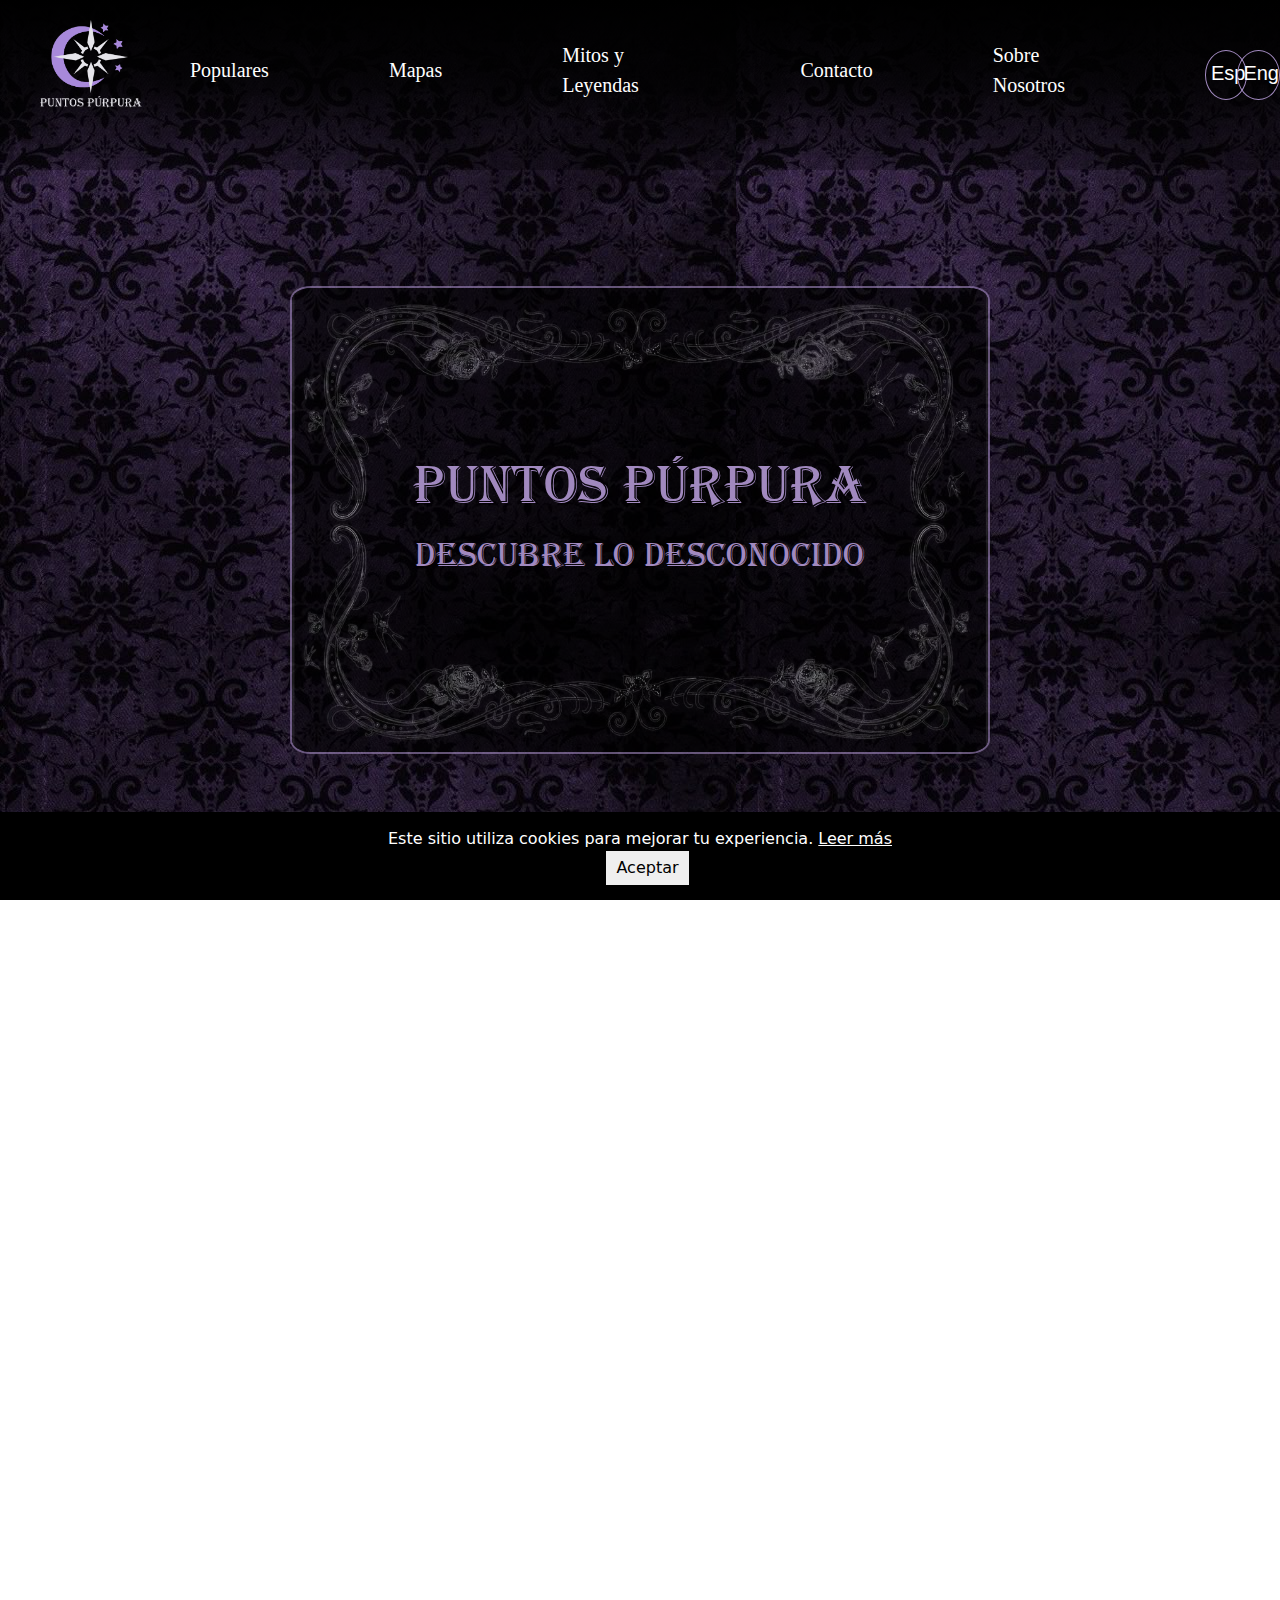
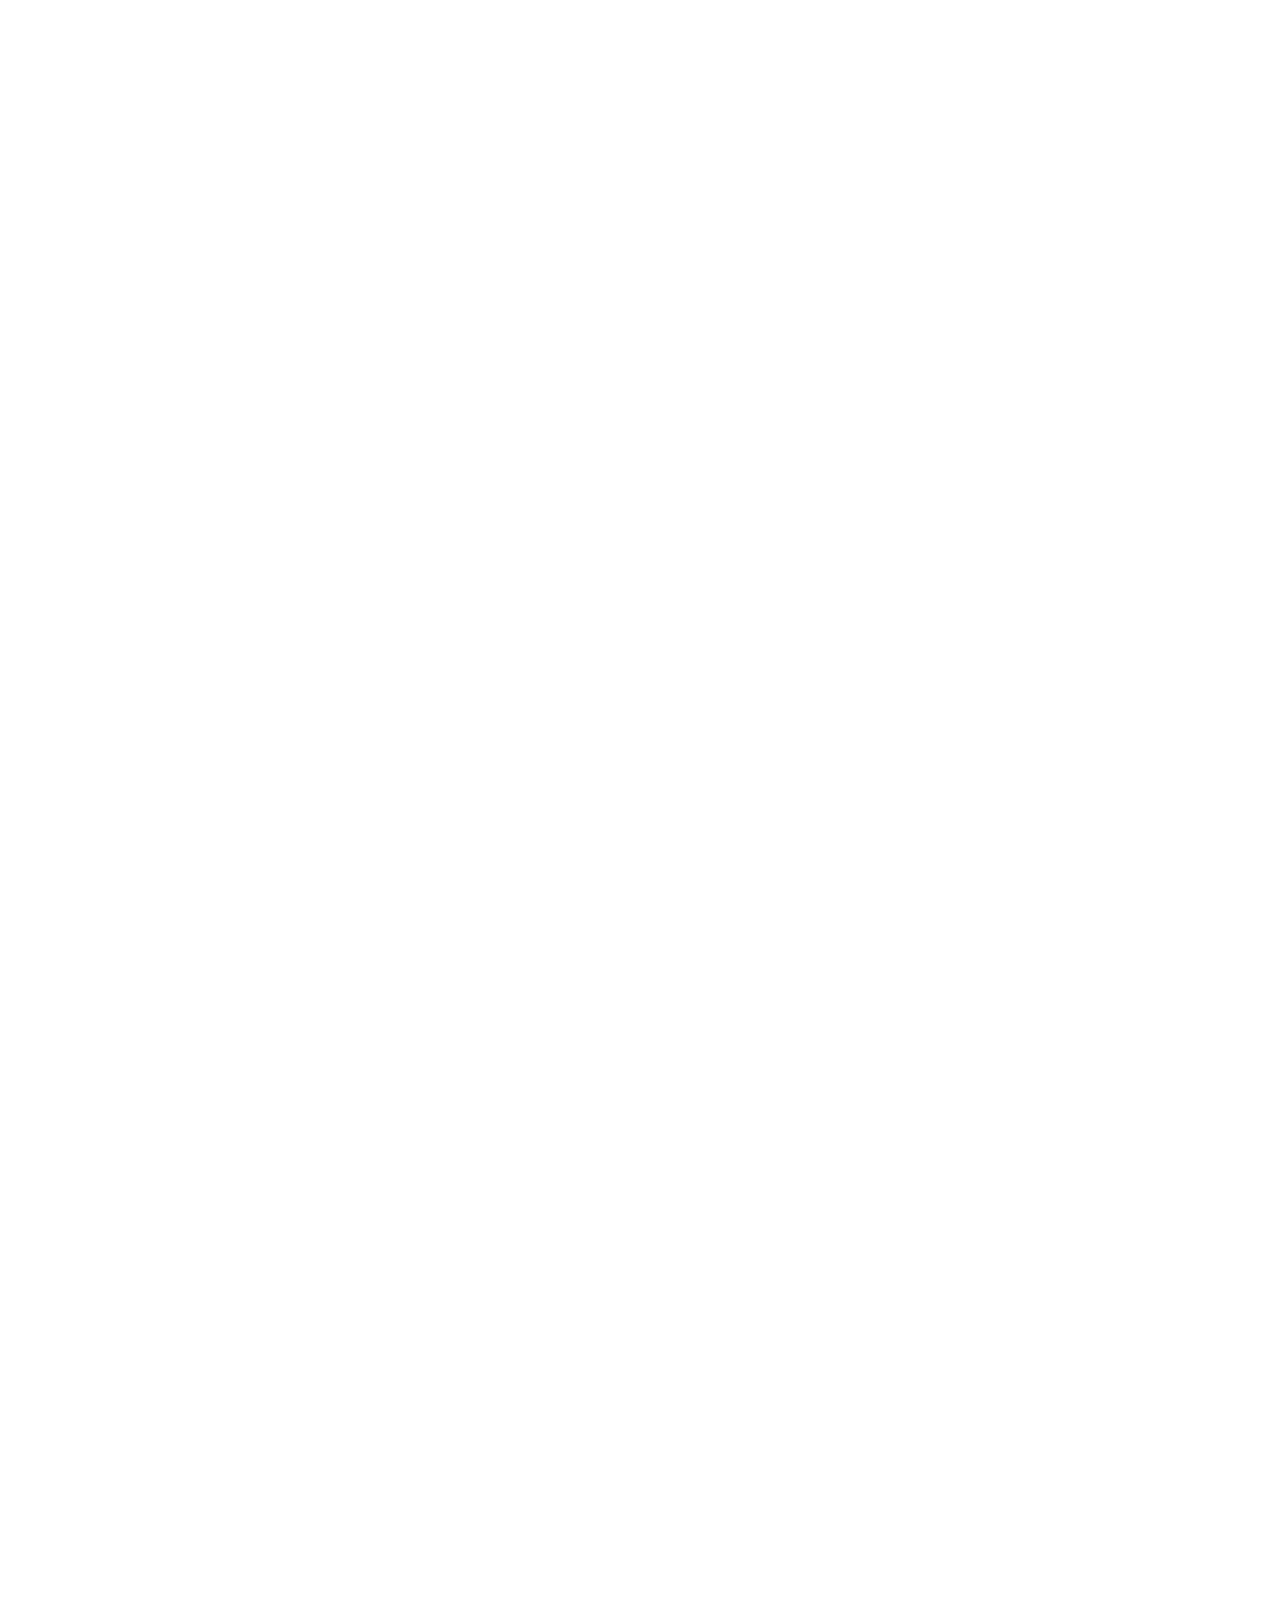
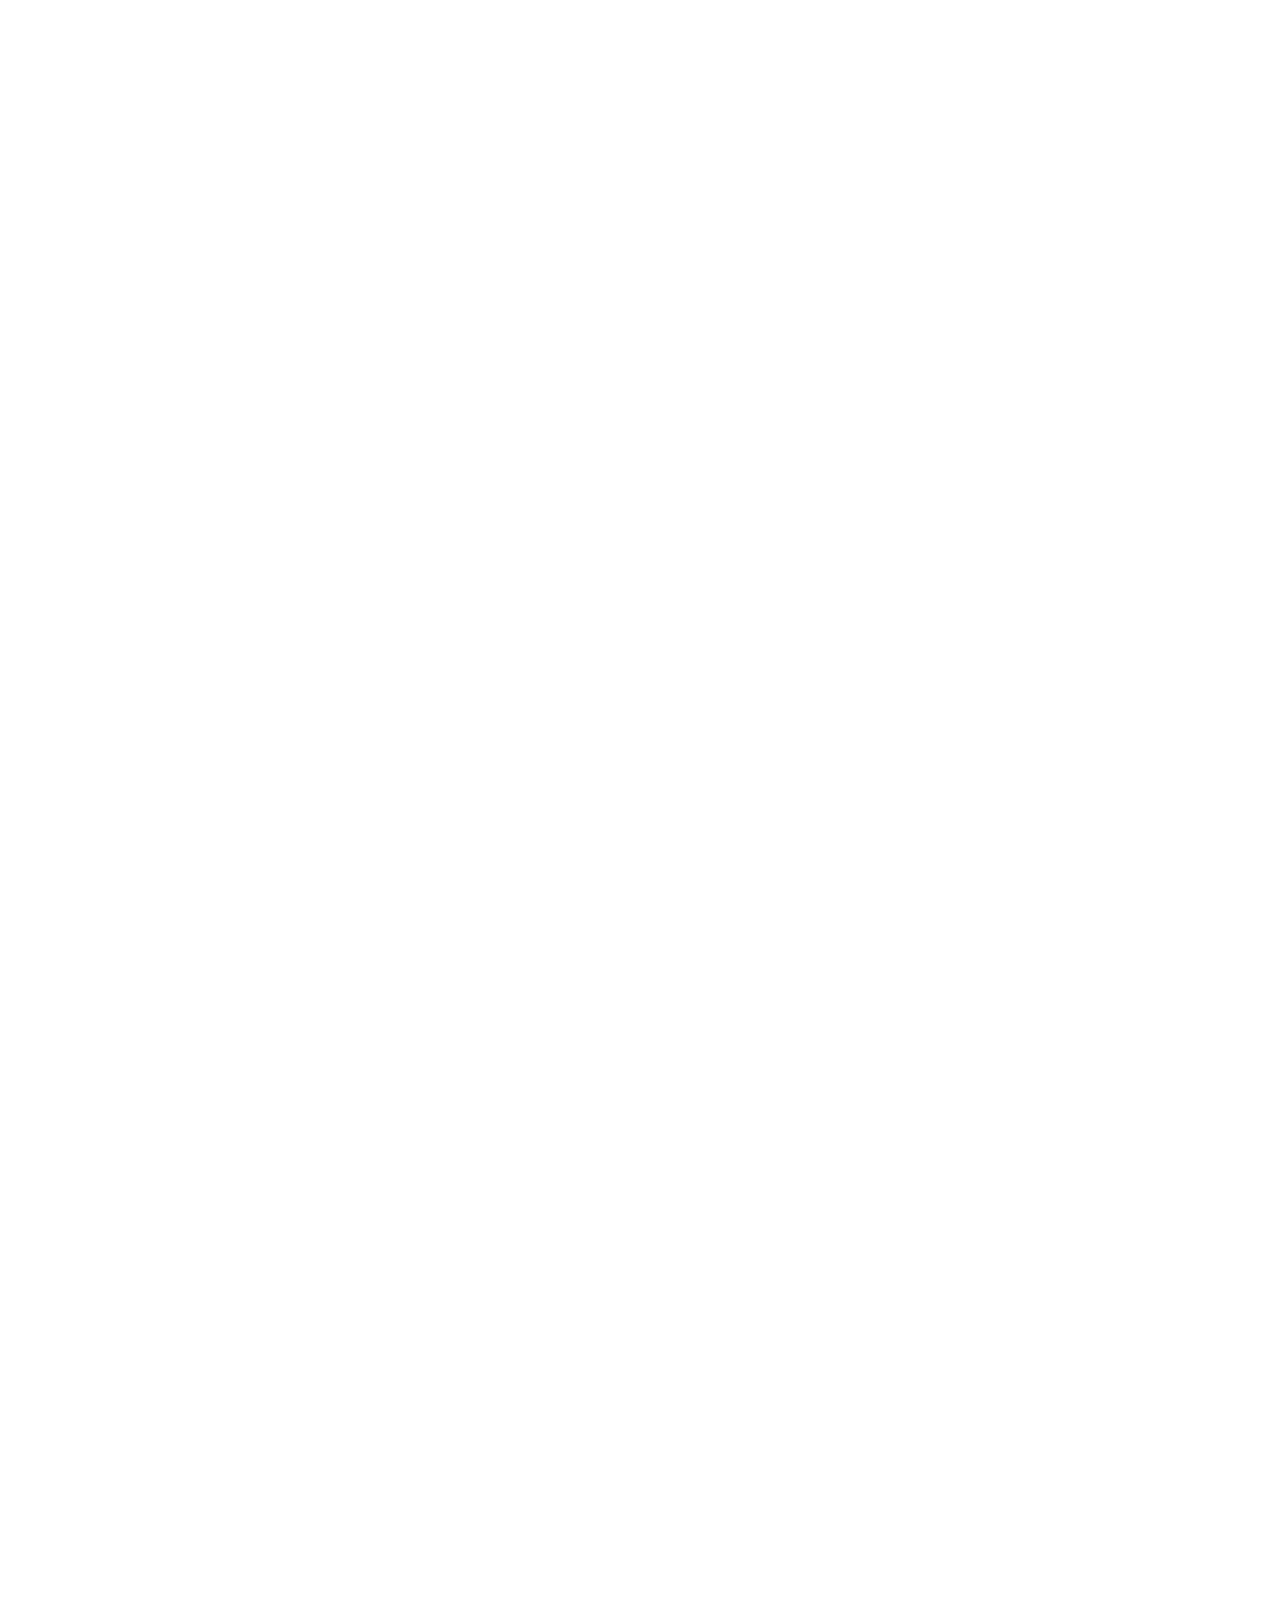
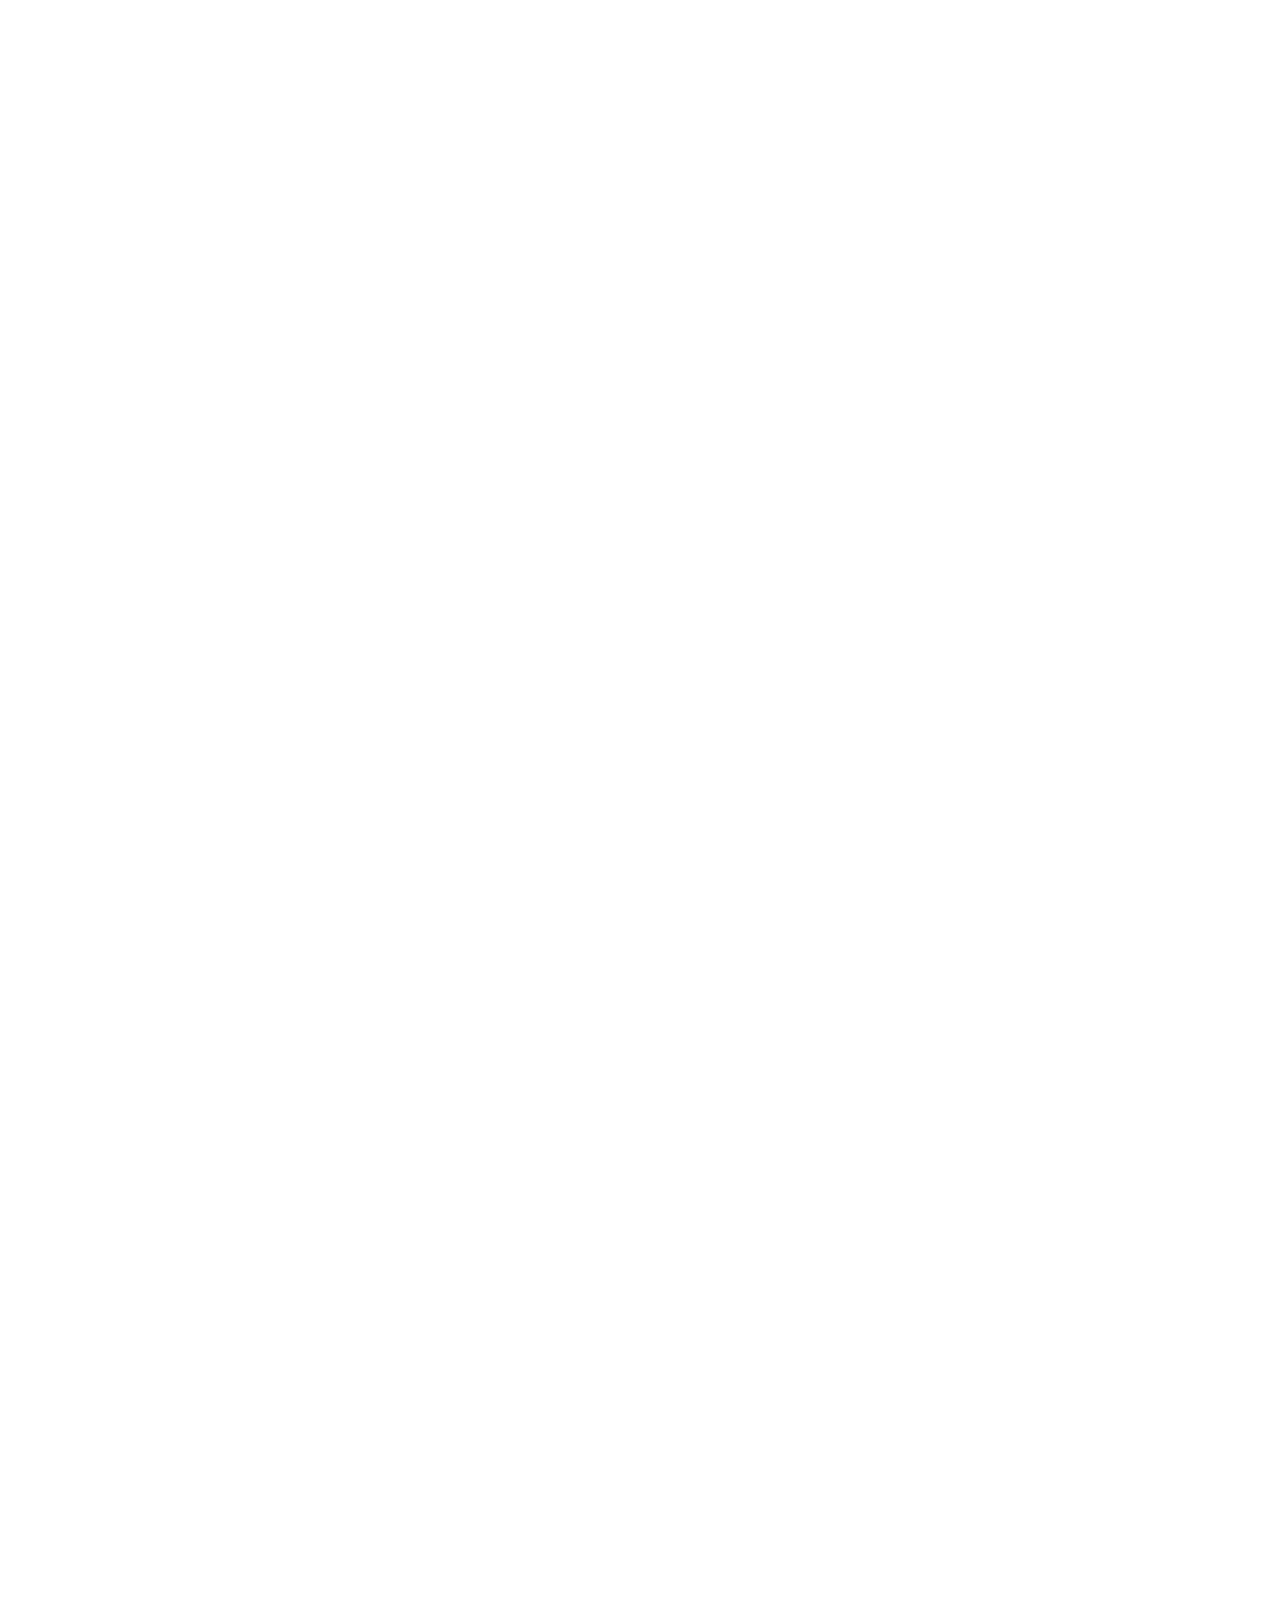
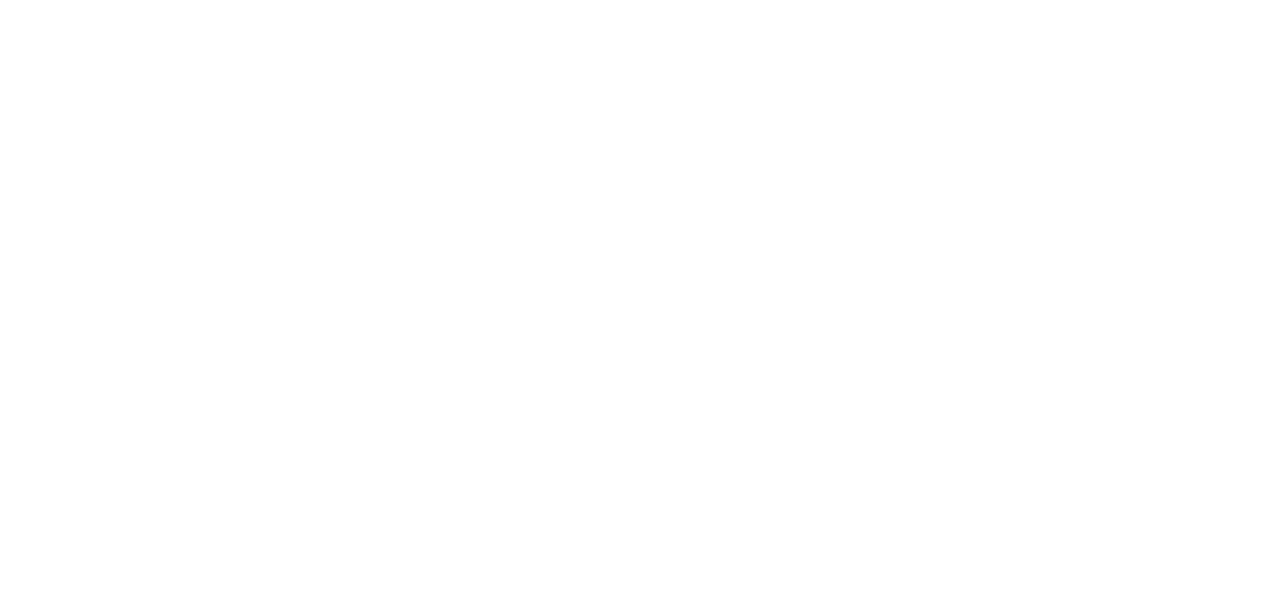
<file: index.html>
<!DOCTYPE html>
<html lang="en">
<head>
    <meta charset="UTF-8">
    <meta name="viewport" content="width=device-width, initial-scale=1.0">
    <title>Puntos Púrpura</title>
    <link rel="stylesheet" href="https://cdnjs.cloudflare.com/ajax/libs/font-awesome/6.5.2/css/all.min.css">

    <link href="https://cdn.jsdelivr.net/npm/bootstrap@5.3.3/dist/css/bootstrap.min.css" rel="stylesheet" integrity="sha384-QWTKZyjpPEjISv5WaRU9OFeRpok6YctnYmDr5pNlyT2bRjXh0JMhjY6hW+ALEwIH" crossorigin="anonymous">
    <link rel="stylesheet" href="esti.css">
    <meta name="viewport" content="width=device-width, initial-scale=1.0">
</head>
<body>
    <div class="contenedor">
    <header>
      
<a href="index.html"><div class="logo">
            <img src="logoofordenador.png" class="logo-lg" alt="Logo grande">
            <img src="logooford.png" class="logo-md" alt="Logo mediano">
            <img src="logoofmov.png" class="logo-sm" alt="Logo pequeño">
        </div></a>
        
    <input type="checkbox" id="btn">
        <label for="btn">
        <div class="iconel">
            <i class="fa-solid fa-bars"></i>
            
        </div>
        </label>
     
<nav class="menu">
        <div class="elemento"><a href="index2.html">Populares</a></div>
        <div class="elemento"><a href="index3.html">Mapas</a></div>
        <div class="elemento"><a href="index4.html">Mitos y Leyendas</a></div>
        <div class="elemento"><a href="index5.html">Contacto</a></div>
        <div class="elemento"><a href="index6.html">Sobre Nosotros</a></div>
<div class="engesp"><a href="index.html">
    Esp
</a></div>
<div class="engesp"><a href="indexeng.html">
    Eng
</a></div>
        
</nav>

</header>

<div class="row2">
    <div class="col-12 col-md-12 col-lg-12"><div class="c1">
        <img src="borde.jpg" class="rotar">
        <div class="textoencima">Puntos Púrpura</div>
        <div class="textoencima2">Descubre lo desconocido</div>
    </div>
</div>
<div class="row">
    <div class="col-12 col-md-12 col-lg-12"><div class="c2">
        <div class="slider">
            <div class="slides">
                <img src="slide1.jpg">
                <img src="slide3.jpg">
                <img src="slide2.jpg">
            </div>
        </div>
    </div>
</div>
<div class="row">
    <div class="col-12 col-md-12 col-lg-12">
        <div class="c3">
            <h1>Destacados</h1>
    </div>
</div>
</div>
<div class="row justify-content-around">
    <div class="dest col-12  col-md-12  col-lg-4">

            <div class="textodestacados">
        Castillo de Houska, Republica Checa
    </div></div>
    <div class="dest2 col-12  col-md-12  col-lg-4">
        <div class="textodestacados">
        Castillo de Frankenstein, Alemania
    </div></div>   
    <div class="dest3 col-12  col-md-12  col-lg-4">
        <div class="textodestacados">
        Catacumbas de Paris, Francia
    </div></div>

</div>
<div class="row">
    <div class="col-12">
        <div class="c3">
           <a href="index2.html"> <h2>ver más</h2></a>
        </div>
    </div></div>
    <div class="row">
        <div class="col">
            <div class="c3">
                <h1>Países</h1>
        </div>
    </div>
    </div>
<div class="row justify-content-around">
    <div class="dibus col-12 col-md-12 col-lg-4"><a href="index3.html">
        <div class="textodestacados2">
        Italia</div></a></div>
        <div class="dibus2 col-12 col-md-12 col-lg-4"><a href="index3.html">
            <div class="textodestacados2">
            Reino Unido</div></a></div> 
            <div class="dibus3 col-12 col-md-12 col-lg-4"><a href="index3.html">
                <div class="textodestacados2">
                Francia</div></a></div>
</div>

<div class="row">
    <div class="col-12">
        <div class="video">
            <iframe width="100%" height="500px"
             src="https://www.youtube.com/embed/faGrLICxcYI?si=HZa0gp-zPwullLHG"
              title="YouTube video player" frameborder="0" allow="accelerometer; 
              autoplay; clipboard-write; encrypted-media; gyroscope; picture-in-picture;
               web-share" referrerpolicy="strict-origin-when-cross-origin" allowfullscreen></iframe>
        </div>
    </div>
 </div>


 <div class="row justify-content-around">
    <div class="col-12">
        <div class="c3"><h1>Mitos y leyendas</h1>
    </div></div>
    <div class="dibusbn col-12 col-md-12 col-lg-4"></div>
    <div class="dibusbn2 col-12 col-md-12 col-lg-4"></div>   
    <div class="dibusbn3 col-12 col-md-12 col-lg-4"></div>
</div>
<div class="row">
    <div class="col-12">
        <div class="c3">
           <a href="index4.html"> <h2>ver más</h2></a>
        </div>
    </div>
    <div id="cookie-banner" style="position: fixed; bottom: 0; left: 0; right: 0; background: #000000; color: white; padding: 15px; text-align: center; z-index: 9999;">
        <p style="margin: 0;">Este sitio utiliza cookies para mejorar tu experiencia. <a href="index7.html" style="color: #ffffff; text-decoration: underline;">Leer más</a></p>
        <button onclick="aceptarCookies()" style="margin-left: 15px; padding: 5px 10px; cursor: pointer;">Aceptar</button>
      </div></div>

<div class="footer row justify-content-around">
<div class="textofooter col-3 col-md-3 col-lg-4">©2025  Puntos Púrpura</div>
<div class="imagenfooter col-6 col-md-6 col-lg-4"></div>
<div class="textofooter col-3 col-md-3 col-lg-4"><a href="index7.html"> Términos y condiciones<br>
    Política de privacidad <br>
    Política de cookies</a></div>
</div>

    </div>
<script src="java.js"></script>
	<script src="https://cdn.jsdelivr.net/npm/bootstrap@5.3.3/dist/js/bootstrap.bundle.min.js" integrity="sha384-YvpcrYf0tY3lHB60NNkmXc5s9fDVZLESaAA55NDzOxhy9GkcIdslK1eN7N6jIeHz" crossorigin="anonymous"></script>
	
</body>
</html>
</file>
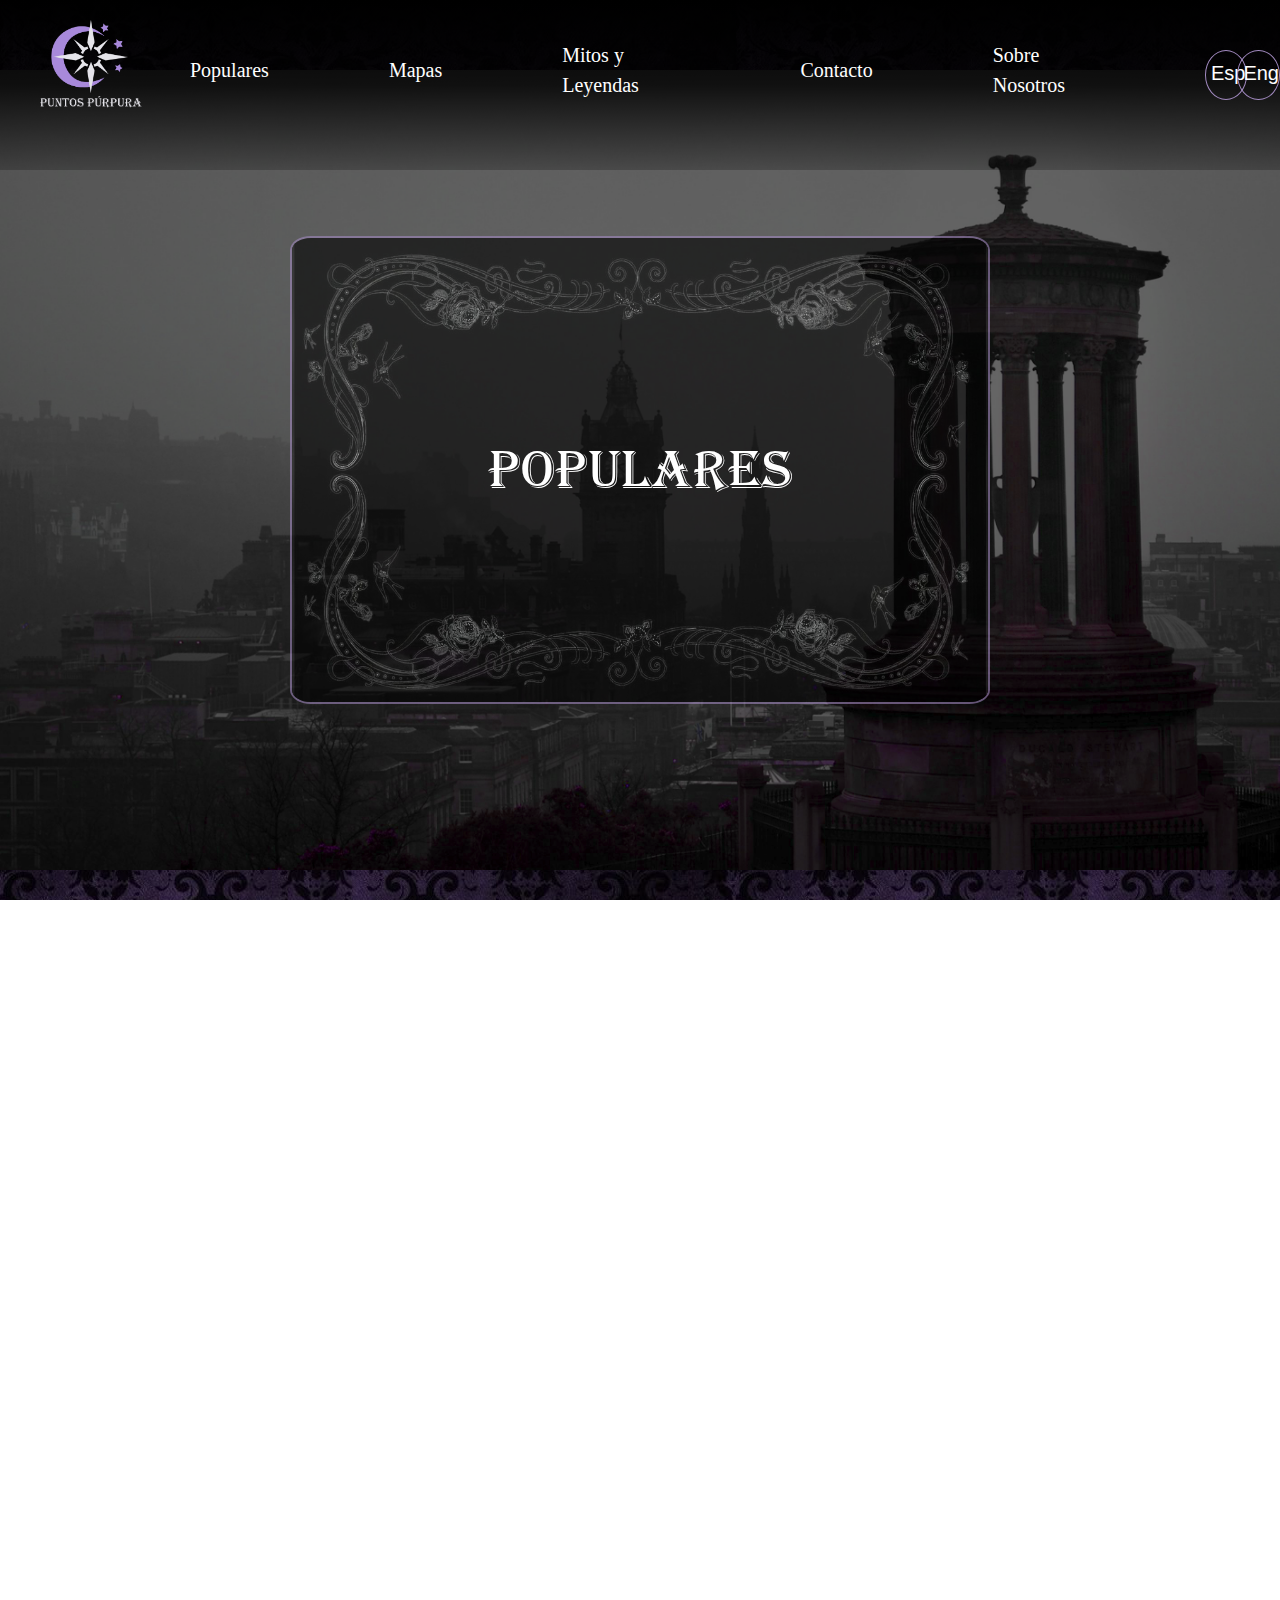
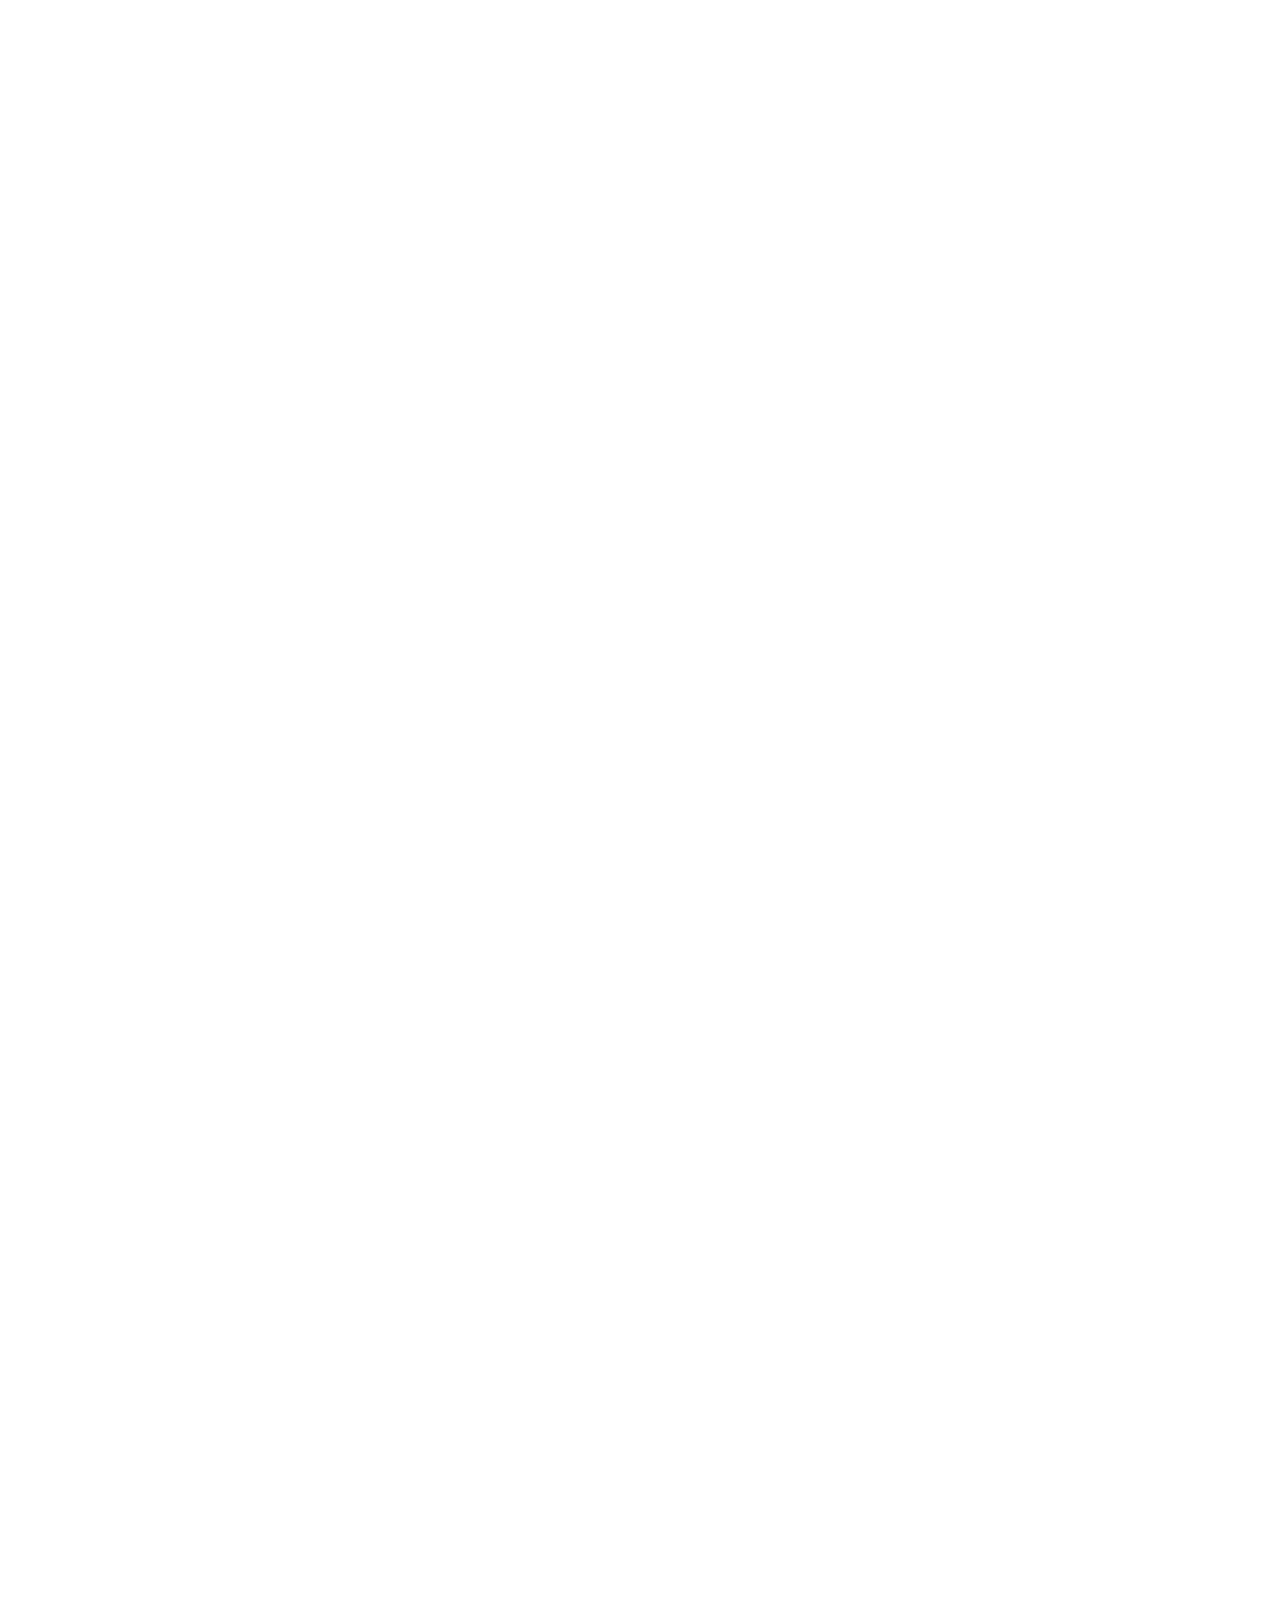
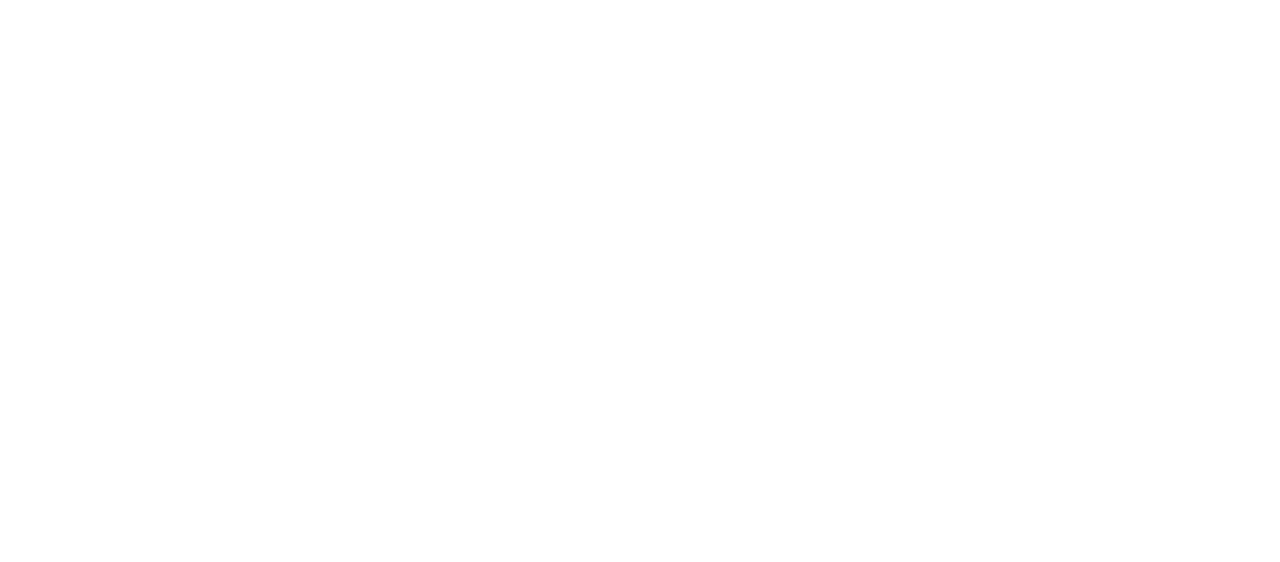
<file: index2.html>
<!DOCTYPE html>
<html lang="en">
<head>
    <meta charset="UTF-8">
    <meta name="viewport" content="width=device-width, initial-scale=1.0">
    <title>Populares</title>

    <link rel="stylesheet" href="https://cdnjs.cloudflare.com/ajax/libs/font-awesome/6.5.2/css/all.min.css">
    <link href="https://cdn.jsdelivr.net/npm/bootstrap@5.3.3/dist/css/bootstrap.min.css" rel="stylesheet" integrity="sha384-QWTKZyjpPEjISv5WaRU9OFeRpok6YctnYmDr5pNlyT2bRjXh0JMhjY6hW+ALEwIH" crossorigin="anonymous">
    <link rel="stylesheet" href="esti.css">
    <meta name="viewport" content="width=device-width, initial-scale=1.0">

</head>
<body>
    <div class="contenedor">
        <header>
      
            <a href="index.html"><div class="logo">
                        <img src="logoofordenador.png" class="logo-lg" alt="Logo grande">
                        <img src="logooford.png" class="logo-md" alt="Logo mediano">
                        <img src="logoofmov.png" class="logo-sm" alt="Logo pequeño">
                    </div></a>
                    
                <input type="checkbox" id="btn">
                    <label for="btn">
                    <div class="iconel">
                        <i class="fa-solid fa-bars"></i>
                        
                    </div>
                    </label>
                 
            <nav class="menu">
                    <div class="elemento"><a href="index2.html">Populares</a></div>
                    <div class="elemento"><a href="index3.html">Mapas</a></div>
                    <div class="elemento"><a href="index4.html">Mitos y Leyendas</a></div>
                    <div class="elemento"><a href="index5.html">Contacto</a></div>
                    <div class="elemento"><a href="index6.html">Sobre Nosotros</a></div>
                    <div class="engesp"><a href="index2.html">
                        Esp
                    </a></div>
                    <div class="engesp"><a href="index2eng.html">
                        Eng
                    </a></div>
                             
            </nav>
            
            </header>

<div class="row2">
    <div class="col"><div class="col2"><div class="c1">
        <img src="borde.jpg" class="rotar">
        <div class="textoencima1">Populares</div>
    </div></div>
</div>

<div class="row">
    <div class="col-12 col-md-6 col-lg-3 offset-lg-1">
        <div class="imgn"></div>
    </div>
    <div class="col-12 col-md-6 col-lg-6 offset-lg-1">
        <div class="txt">
            <div class="elemento3">
                El Castillo de Houska, situado en la República Checa,
                 es famoso por su historia paranormal y leyendas que lo rodean. 
                 Construido en el siglo XIII, se dice que fue levantado sobre una puerta al infierno, 
                 de la que emergen fuerzas oscuras. Varios visitantes aseguran haber presenciado fenómenos extraños,
                  como sombras, ruidos y sensaciones inexplicables. Su atmósfera misteriosa y la arquitectura gótica
                   contribuyen a su fama como uno de los lugares más embrujados de Europa. Hoy en día, sigue atrayendo 
                   a turistas y curiosos que buscan vivir experiencias sobrenaturales en un entorno histórico.


                 
                    </div>
        </div>
    </div>   
</div>

<div class="row">
   
    <div class="col-12 col-md-6 col-lg-6 offset-lg-1">
        <div class="txt">
            <div class="elemento3">
                El Castillo de Frankenstein, cercano a Darmstadt, Alemania,
                 es conocido por ser la inspiración de la novela de Mary Shelley.
                  Edificado en el siglo XIII, este lugar está envuelto en leyendas
                   de experimentos macabros y apariciones fantasmales. Los visitantes 
                   reportan ver luces extrañas, sombras y escuchar susurros misteriosos
                    en sus ruinas. La atmósfera tenebrosa del castillo, junto con sus 
                    relatos de fantasmas, lo convierten en un destino popular para quienes
                     buscan experimentar la historia y el misterio. Eventos nocturnos y
                      tours guiados ofrecen la oportunidad de explorar sus secretos y leyendas 
                      que perduran con el tiempo.
                 
                    </div>
        </div>
    </div>
     <div class="col-12 col-md-6 col-lg-3 offset-lg-1">
        <div class="imgn2"></div>
    </div>   
</div>

<div class="row">
    <div class="col-12 col-md-12 col-lg-12">
        <div class="c2">
            <div class="slider">
                    <div class="slides">
                       <img src="slide4.jpg" alt="slide4">
                       <img src="slide5.jpg" alt="slide5">
                       <img src="slide6.jpg" alt="slide6">
                    </div>
                </div>
            </div>
        </div>
</div>
<div class="row">
    <div class="col-12 col-md-6 col-lg-3 offset-lg-1">
        <div class="imgn3"></div>
    </div>
    <div class="col-12 col-md-6 col-lg-6 offset-lg-1">
        <div class="txt">
            <div class="elemento3">
                Las Catacumbas de París forman un vasto laberinto subterráneo que contiene los restos 
                de millones de personas. Construidas en el siglo XVIII para aliviar el problema de los 
                cementerios saturados, estas galerías se han vuelto famosas por sus leyendas paranormales.
                 Visitantes afirman haber sentido presencias, escuchado susurros y visto figuras fantasmales 
                 en la oscuridad. La atmósfera claustrofóbica y misteriosa que envuelve las catacumbas atrae 
                 a aventureros y curiosos. Explorar este mundo oculto bajo París es adentrarse en una historia
                  de muerte, misterio y fenómenos inexplicables que fascinan hasta hoy.
                  
                    </div>
        </div>
    </div>   
</div>


<div class="row">
   
    <div class="col-12 col-md-6 col-lg-6 offset-lg-1">
        <div class="txt">
            <div class="elemento3">
                Leap Castle, ubicado en Irlanda, es considerado uno de los castillos más embrujados del mundo.
                 Construido en el siglo XV, su historia está llena de episodios oscuros, asesinatos y torturas.
                  Se dice que alberga numerosos fantasmas y presencias inquietantes. Visitantes han reportado 
                  apariciones, ruidos extraños y objetos que se mueven solos. La atmósfera densa y las leyendas
                   que lo rodean hacen que sea un destino popular para cazadores de fantasmas y turistas. 
                   Sus muros guardan secretos que continúan generando misterio y temor, haciendo de Leap Castle 
                   un lugar fascinante y aterrador a la vez.


                    </div>
        </div>
    </div>
     <div class="col-12 col-md-6 col-lg-3 offset-lg-1">
        <div class="imgn4"></div>
    </div>   
</div>

<div class="footer row justify-content-around">
    <div class="textofooter col-3 col-md-3 col-lg-4">©2025  Puntos Púrpura</div>
    <div class="imagenfooter col-6 col-md-6 col-lg-4"></div>
    <div class="textofooter col-3 col-md-3 col-lg-4"><a href="index7.html">Términos y condiciones<br>
        Política de privacidad <br>
        Política de cookies</a></div>
    </div>

    </div>

	<script src="https://cdn.jsdelivr.net/npm/bootstrap@5.3.3/dist/js/bootstrap.bundle.min.js" integrity="sha384-YvpcrYf0tY3lHB60NNkmXc5s9fDVZLESaAA55NDzOxhy9GkcIdslK1eN7N6jIeHz" crossorigin="anonymous"></script>
	
</body>
</html>
</file>
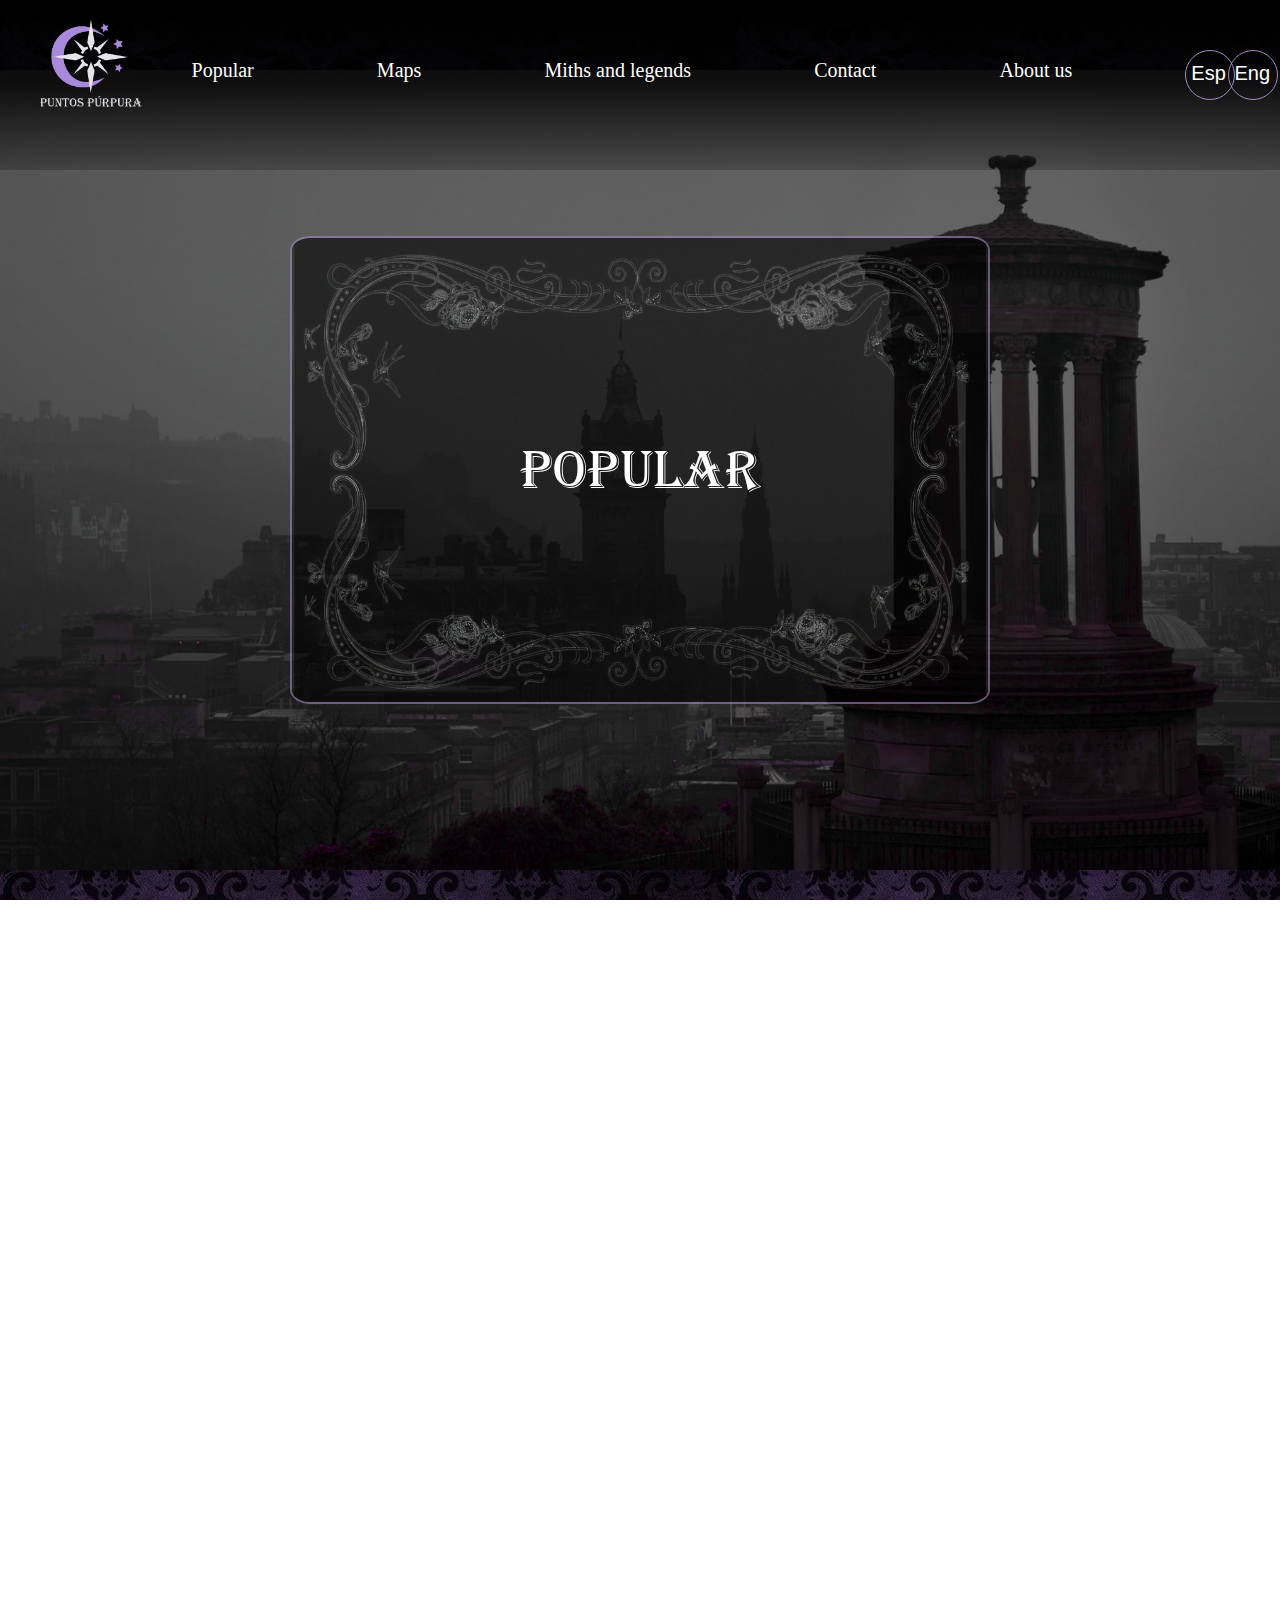
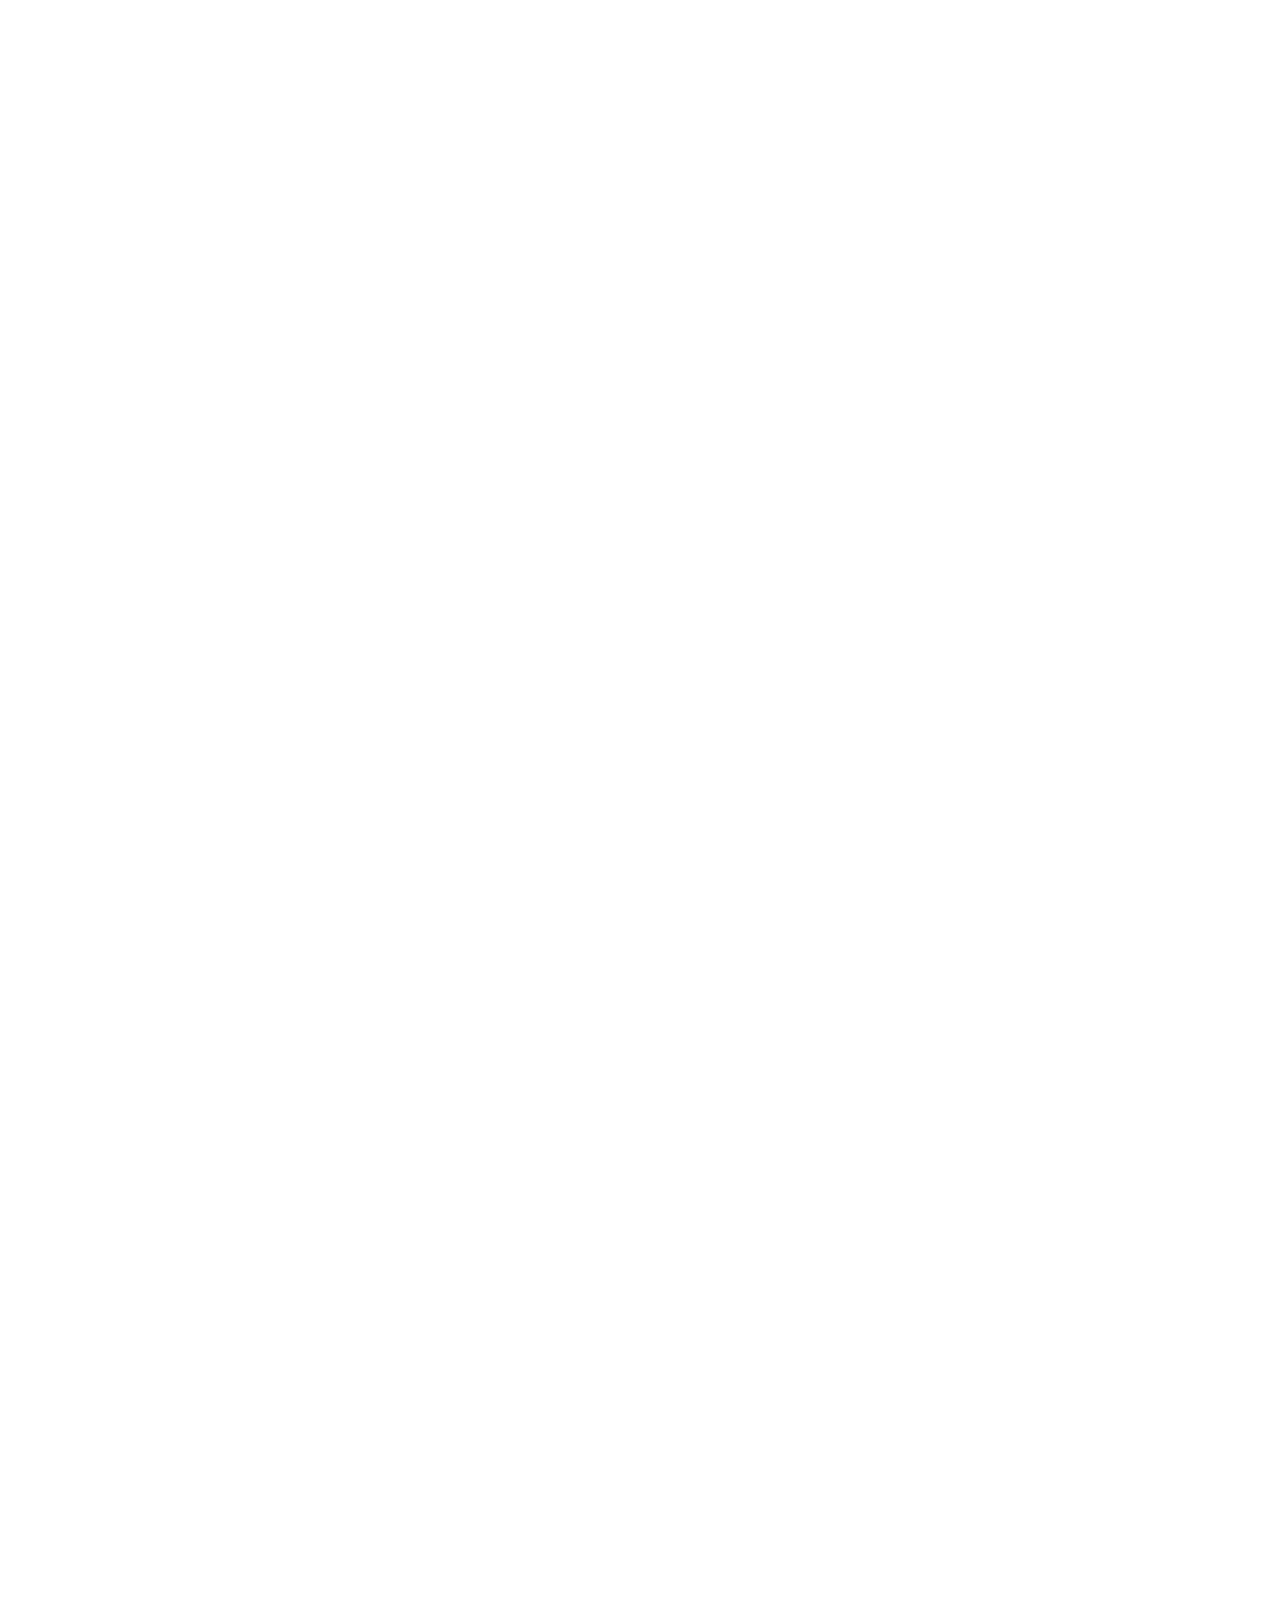
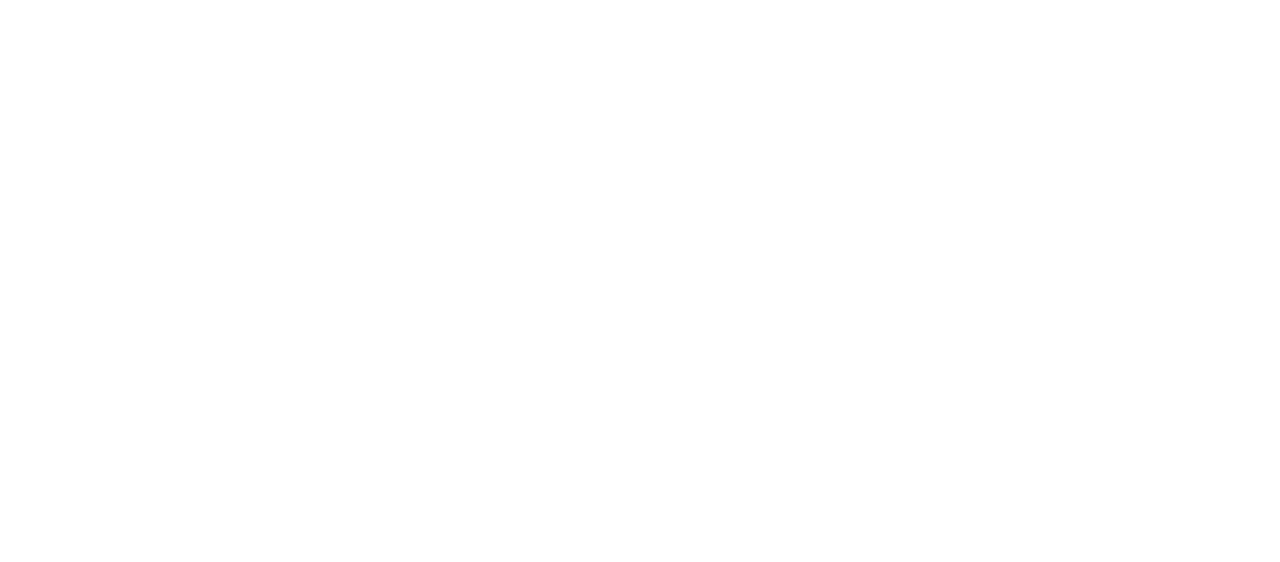
<file: index2eng.html>
<!DOCTYPE html>
<html lang="en">
<head>
    <meta charset="UTF-8">
    <meta name="viewport" content="width=device-width, initial-scale=1.0">
    <title>Populares</title>

    <link rel="stylesheet" href="https://cdnjs.cloudflare.com/ajax/libs/font-awesome/6.5.2/css/all.min.css">
    <link href="https://cdn.jsdelivr.net/npm/bootstrap@5.3.3/dist/css/bootstrap.min.css" rel="stylesheet" integrity="sha384-QWTKZyjpPEjISv5WaRU9OFeRpok6YctnYmDr5pNlyT2bRjXh0JMhjY6hW+ALEwIH" crossorigin="anonymous">
    <link rel="stylesheet" href="esti.css">
    <meta name="viewport" content="width=device-width, initial-scale=1.0">

</head>
<body>
    <div class="contenedor">
        <header>
      
            <a href="index.html"><div class="logo">
                        <img src="logoofordenador.png" class="logo-lg" alt="Logo grande">
                        <img src="logooford.png" class="logo-md" alt="Logo mediano">
                        <img src="logoofmov.png" class="logo-sm" alt="Logo pequeño">
                    </div></a>
                    
                <input type="checkbox" id="btn">
                    <label for="btn">
                    <div class="iconel">
                        <i class="fa-solid fa-bars"></i>
                        
                    </div>
                    </label>
                 
            <nav class="menu">
                <div class="elemento"><a href="index2.html">Popular</a></div>
                <div class="elemento"><a href="index3.html">Maps</a></div>
                <div class="elemento"><a href="index4.html">Miths and legends</a></div>
                <div class="elemento"><a href="index5.html">Contact</a></div>
                <div class="elemento"><a href="index6.html">About us</a></div>
                    <div class="engesp"><a href="index2.html">
                        Esp
                    </a></div>
                    <div class="engesp"><a href="index2eng.html">
                        Eng
                    </a></div>
                             
            </nav>
            
            </header>

<div class="row2">
    <div class="col"><div class="col2"><div class="c1">
        <img src="borde.jpg" class="rotar">
        <div class="textoencima1">Popular</div>
    </div></div>
</div>

<div class="row">
    <div class="col-12 col-md-6 col-lg-3 offset-lg-1">
        <div class="imgn"></div>
    </div>
    <div class="col-12 col-md-6 col-lg-6 offset-lg-1">
        <div class="txt">
            <div class="elemento3">
                Houska Castle, located in the Czech Republic, is famous for its paranormal history and the legends that surround it.
                Built in the 13th century, it is said to have been constructed over a gateway to hell, from which dark forces emerge.
                Several visitors claim to have witnessed strange phenomena, such as shadows, noises, and inexplicable sensations.
                Its mysterious atmosphere and Gothic architecture contribute to its reputation as one of the most haunted places in Europe.
                Today, it continues to attract tourists and curious visitors seeking supernatural experiences in a historic setting.


                 
                    </div>
        </div>
    </div>   
</div>

<div class="row">
   
    <div class="col-12 col-md-6 col-lg-6 offset-lg-1">
        <div class="txt">
            <div class="elemento3">
                Frankenstein Castle, near Darmstadt, Germany, is known for being the inspiration behind Mary Shelley's novel.
                Built in the 13th century, this place is surrounded by legends of macabre experiments and ghostly apparitions.
                Visitors report seeing strange lights, shadows, and hearing mysterious whispers among its ruins.
                The castle’s eerie atmosphere, along with its ghost stories, makes it a popular destination for those seeking to experience history and mystery.
                Night events and guided tours offer the chance to explore its secrets and the enduring legends that linger through time.
                 
                    </div>
        </div>
    </div>
     <div class="col-12 col-md-6 col-lg-3 offset-lg-1">
        <div class="imgn2"></div>
    </div>   
</div>

<div class="row">
    <div class="col-12 col-md-12 col-lg-12">
        <div class="c2">
            <div class="slider">
                    <div class="slides">
                       <img src="slide4.jpg" alt="slide4">
                       <img src="slide5.jpg" alt="slide5">
                       <img src="slide6.jpg" alt="slide6">
                    </div>
                </div>
            </div>
        </div>
</div>
<div class="row">
    <div class="col-12 col-md-6 col-lg-3 offset-lg-1">
        <div class="imgn3"></div>
    </div>
    <div class="col-12 col-md-6 col-lg-6 offset-lg-1">
        <div class="txt">
            <div class="elemento3">
                The Catacombs of Paris form a vast underground labyrinth that holds the remains of millions of people.
                Built in the 18th century to relieve the problem of overcrowded cemeteries, these tunnels have become famous for their paranormal legends.
                Visitors claim to have felt presences, heard whispers, and seen ghostly figures in the darkness.
                The claustrophobic and mysterious atmosphere surrounding the catacombs draws in adventurers and the curious.
                Exploring this hidden world beneath Paris means stepping into a story of death, mystery, and unexplained phenomena that continues to fascinate to this day.
                    </div>
        </div>
    </div>   
</div>


<div class="row">
   
    <div class="col-12 col-md-6 col-lg-6 offset-lg-1">
        <div class="txt">
            <div class="elemento3">
                Leap Castle, located in Ireland, is considered one of the most haunted castles in the world.
                Built in the 15th century, its history is filled with dark episodes, murders, and torture.
                It is said to be home to numerous ghosts and unsettling presences.
                Visitors have reported apparitions, strange noises, and objects moving on their own.
                The heavy atmosphere and surrounding legends make it a popular destination for ghost hunters and tourists.
                Its walls hold secrets that continue to inspire mystery and fear, making Leap Castle both a fascinating and terrifying place.

                    </div>
        </div>
    </div>
     <div class="col-12 col-md-6 col-lg-3 offset-lg-1">
        <div class="imgn4"></div>
    </div>   
</div>

<div class="footer row justify-content-around">
    <div class="textofooter col-3 col-md-3 col-lg-4">©2025  Puntos Púrpura</div>
    <div class="imagenfooter col-6 col-md-6 col-lg-4"></div>
    <div class="textofooter col-3 col-md-3 col-lg-4"><a href="index7.html"> Terms and conditions<br>
        Privacy policy <br>
        Cookies policy</a></div>
    </div>

    </div>

	<script src="https://cdn.jsdelivr.net/npm/bootstrap@5.3.3/dist/js/bootstrap.bundle.min.js" integrity="sha384-YvpcrYf0tY3lHB60NNkmXc5s9fDVZLESaAA55NDzOxhy9GkcIdslK1eN7N6jIeHz" crossorigin="anonymous"></script>
	
</body>
</html>
</file>
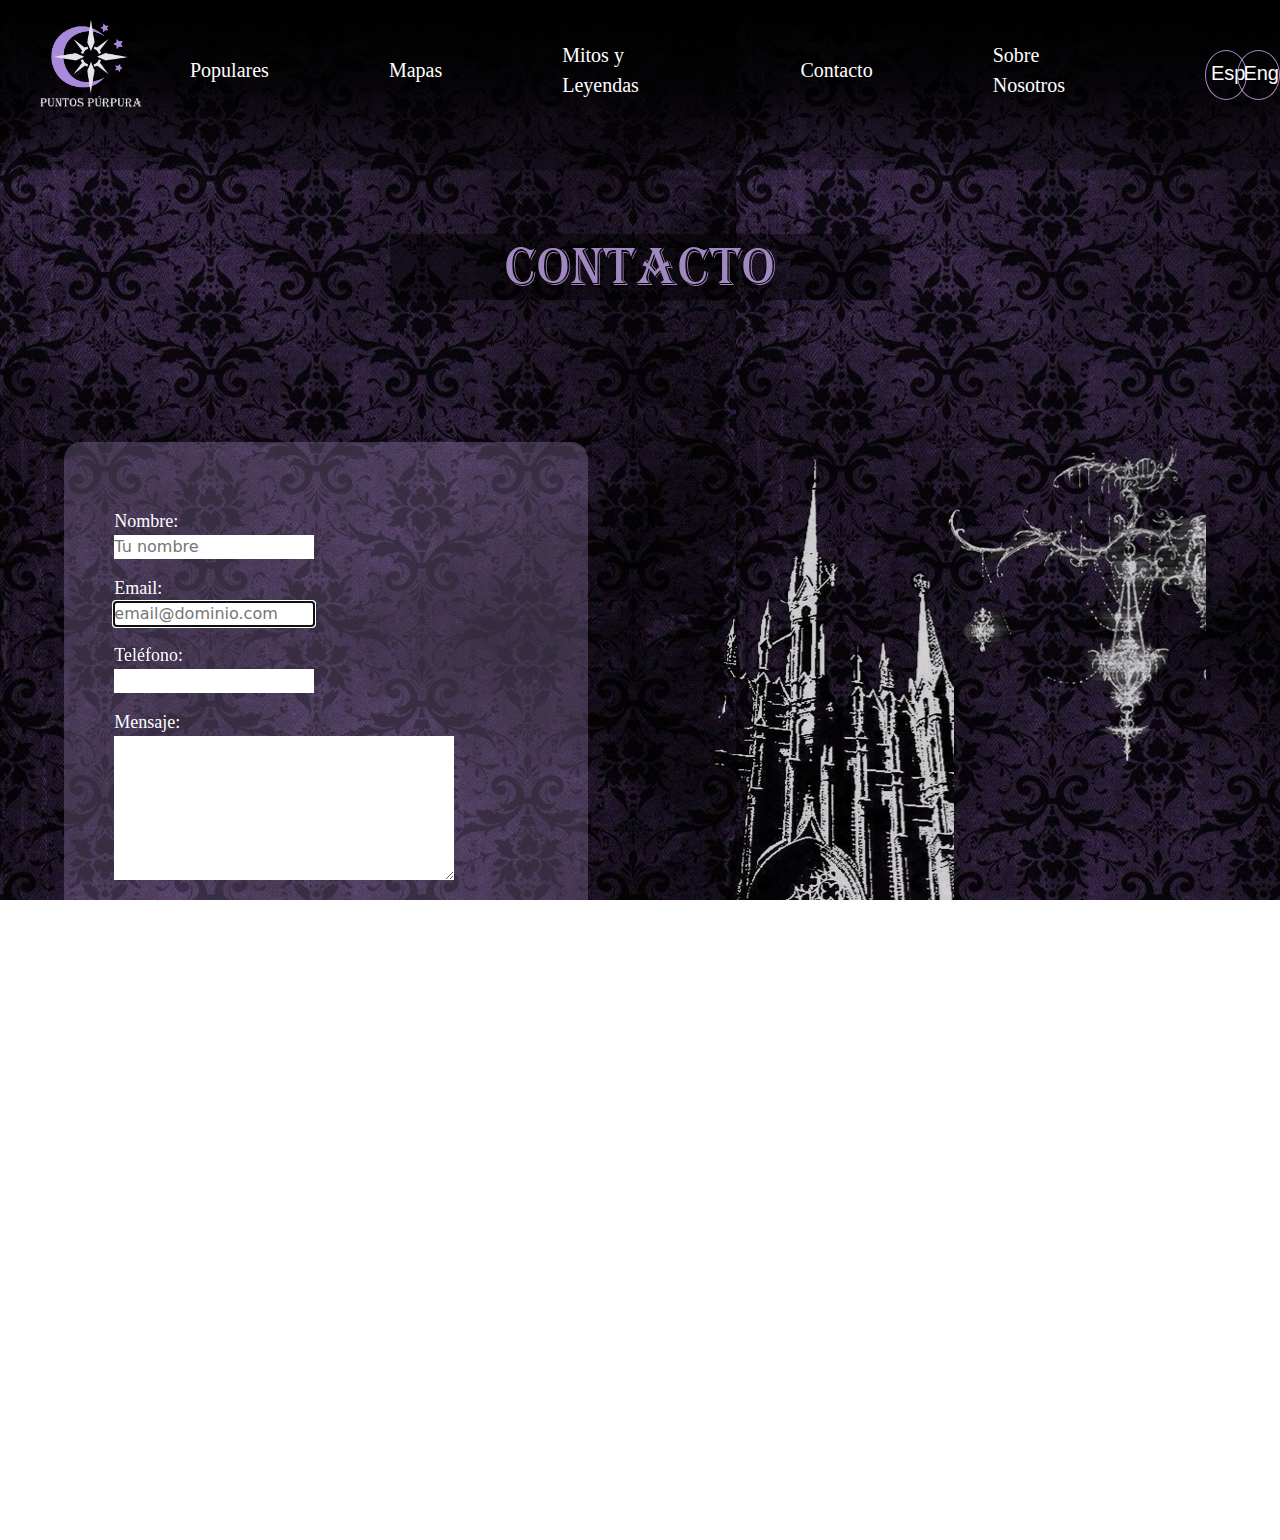
<file: index5.html>
<!DOCTYPE html>
<html lang="en">
<head>
    <meta charset="UTF-8">
    <meta name="viewport" content="width=device-width, initial-scale=1.0">
    <title>Contacto</title>

    <link rel="stylesheet" href="https://cdnjs.cloudflare.com/ajax/libs/font-awesome/6.5.2/css/all.min.css">
    <link href="https://cdn.jsdelivr.net/npm/bootstrap@5.3.3/dist/css/bootstrap.min.css" rel="stylesheet" integrity="sha384-QWTKZyjpPEjISv5WaRU9OFeRpok6YctnYmDr5pNlyT2bRjXh0JMhjY6hW+ALEwIH" crossorigin="anonymous">
    <link rel="stylesheet" href="esti.css">
</head>
<body>
    <div class="contenedor">
        <header>
      
            <a href="index.html"><div class="logo">
                        <img src="logoofordenador.png" class="logo-lg" alt="Logo grande">
                        <img src="logooford.png" class="logo-md" alt="Logo mediano">
                        <img src="logoofmov.png" class="logo-sm" alt="Logo pequeño">
                    </div></a>
                    
                <input type="checkbox" id="btn">
                    <label for="btn">
                    <div class="iconel">
                        <i class="fa-solid fa-bars"></i>
                        
                    </div>
                    </label>
                 
            <nav class="menu">
                    <div class="elemento"><a href="index2.html">Populares</a></div>
                    <div class="elemento"><a href="index3.html">Mapas</a></div>
                    <div class="elemento"><a href="index4.html">Mitos y Leyendas</a></div>
                    <div class="elemento"><a href="index5.html">Contacto</a></div>
                    <div class="elemento"><a href="index6.html">Sobre Nosotros</a></div>
                     
                    <div class="engesp"><a href="index5.html">
                        Esp
                    </a></div>
                    <div class="engesp"><a href="index5eng.html">
                        Eng
                    </a></div>
            </nav>
            
            </header>

<div class="row">
    <div class="col-12 col-md-12 col-lg-12"><div class="c3"><h1>Contacto</h1>
    </div>
</div>

<div class="row justify-content-around">
    <div class="formulario col-12 col-md-5 col-lg-5">
        <form>
            <p>
            <label for="camponombre"><div class="elemento4">
                Nombre:</div></label>
            <input type="text" name="nombre" id="camponombre" placeholder="Tu nombre">
            </p>
          
        
            <p>
                <label for="email"><div class="elemento4">
                    Email:</div></label>
                <input type="email" name="nombre" id="email" placeholder="email@dominio.com" autofocus>
                </p>
                
            
                <p>
                    <label for="tel"><div class="elemento4">
                        Teléfono:</div></label>
                        <input type="tel" name="rango" id="tel">   
                </p>
              
         
            <p>
                <label for="comentario"><div class="elemento4">
                    Mensaje:</div></label>
                    <textarea id="comentario" name="areatexto" rows="6" cols="40"></textarea>  
            </p>
           <p>
            <input type="submit" value="Enviar">
            <input type="reset" value="Rest">
           </p>
        </form>
    </div>
    <div class="iconis col-12 col-md-5 col-lg-5">
        <div class="iconis1">
        </div>
        <div class="iconis2"></div>
    </div>   
</div>





<div class="footer row justify-content-around">
    <div class="textofooter col-3 col-md-3 col-lg-4">©2025  Puntos Púrpura</div>
    <div class="imagenfooter col-6 col-md-6 col-lg-4"></div>
    <div class="textofooter col-3 col-md-3 col-lg-4"><a href="index7.html">Términos y condiciones<br>
        Política de privacidad <br>
        Política de cookies</a></div>
    </div>

    </div>

	<script src="https://cdn.jsdelivr.net/npm/bootstrap@5.3.3/dist/js/bootstrap.bundle.min.js" integrity="sha384-YvpcrYf0tY3lHB60NNkmXc5s9fDVZLESaAA55NDzOxhy9GkcIdslK1eN7N6jIeHz" crossorigin="anonymous"></script>
	
</body>
</html>
</file>
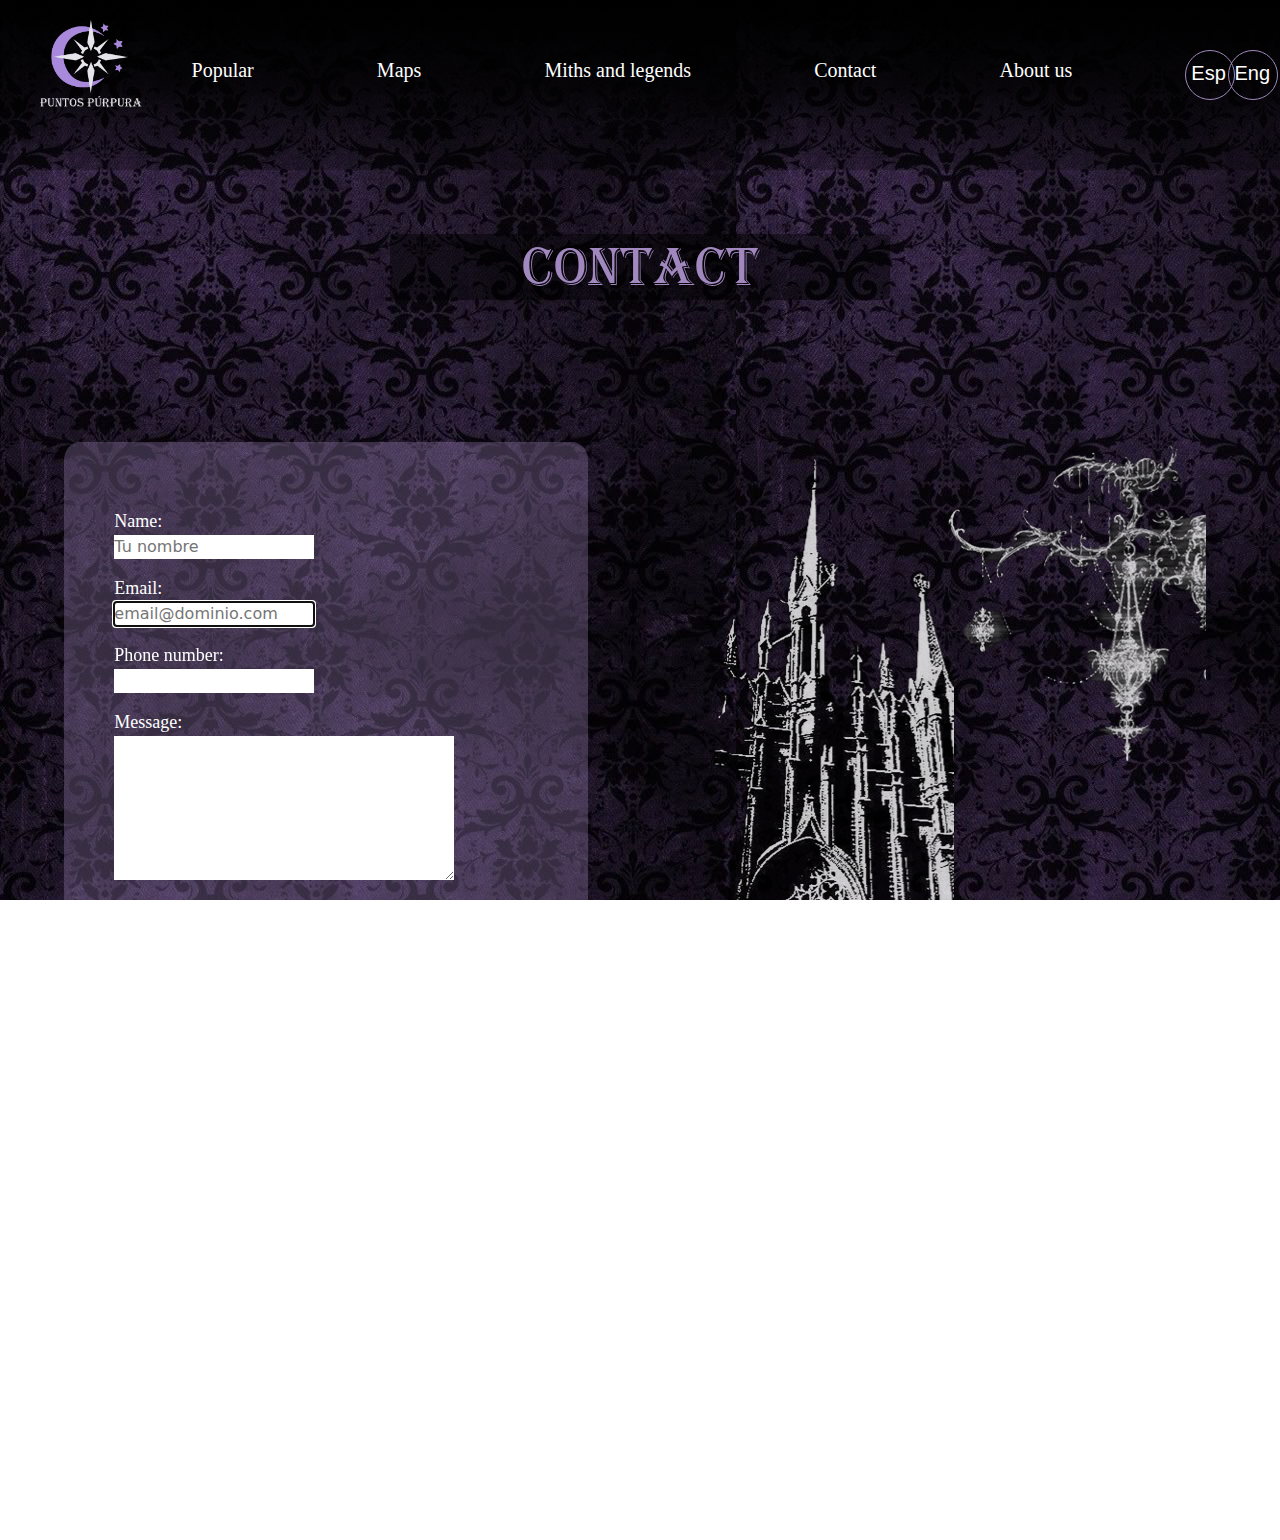
<file: index5eng.html>
<!DOCTYPE html>
<html lang="en">
<head>
    <meta charset="UTF-8">
    <meta name="viewport" content="width=device-width, initial-scale=1.0">
    <title>Contacto</title>

    <link rel="stylesheet" href="https://cdnjs.cloudflare.com/ajax/libs/font-awesome/6.5.2/css/all.min.css">
    <link href="https://cdn.jsdelivr.net/npm/bootstrap@5.3.3/dist/css/bootstrap.min.css" rel="stylesheet" integrity="sha384-QWTKZyjpPEjISv5WaRU9OFeRpok6YctnYmDr5pNlyT2bRjXh0JMhjY6hW+ALEwIH" crossorigin="anonymous">
    <link rel="stylesheet" href="esti.css">
</head>
<body>
    <div class="contenedor">
        <header>
      
            <a href="index.html"><div class="logo">
                        <img src="logoofordenador.png" class="logo-lg" alt="Logo grande">
                        <img src="logooford.png" class="logo-md" alt="Logo mediano">
                        <img src="logoofmov.png" class="logo-sm" alt="Logo pequeño">
                    </div></a>
                    
                <input type="checkbox" id="btn">
                    <label for="btn">
                    <div class="iconel">
                        <i class="fa-solid fa-bars"></i>
                        
                    </div>
                    </label>
                 
            <nav class="menu">
                    <div class="elemento"><a href="index2.html">Popular</a></div>
                    <div class="elemento"><a href="index3.html">Maps</a></div>
                    <div class="elemento"><a href="index4.html">Miths and legends</a></div>
                    <div class="elemento"><a href="index5.html">Contact</a></div>
                    <div class="elemento"><a href="index6.html">About us</a></div>
                     
                    <div class="engesp"><a href="index5.html">
                        Esp
                    </a></div>
                    <div class="engesp"><a href="index5eng.html">
                        Eng
                    </a></div>
            </nav>
            
            </header>

<div class="row">
    <div class="col-12 col-md-12 col-lg-12"><div class="c3"><h1>Contact</h1>
    </div>
</div>

<div class="row justify-content-around">
    <div class="formulario col-12 col-md-5 col-lg-5">
        <form>
            <p>
            <label for="camponombre"><div class="elemento4">
                Name:</div></label>
            <input type="text" name="nombre" id="camponombre" placeholder="Tu nombre">
            </p>
          
        
            <p>
                <label for="email"><div class="elemento4">
                    Email:</div></label>
                <input type="email" name="nombre" id="email" placeholder="email@dominio.com" autofocus>
                </p>
                
            
                <p>
                    <label for="tel"><div class="elemento4">
                        Phone number:</div></label>
                        <input type="tel" name="rango" id="tel">   
                </p>
              
         
            <p>
                <label for="comentario"><div class="elemento4">
                    Message:</div></label>
                    <textarea id="comentario" name="areatexto" rows="6" cols="40"></textarea>  
            </p>
           <p>
            <input type="submit" value="Enviar">
            <input type="reset" value="Rest">
           </p>
        </form>
    </div>
    <div class="iconis col-12 col-md-5 col-lg-5">
        <div class="iconis1">
        </div>
        <div class="iconis2"></div>
    </div>   
</div>





<div class="footer row justify-content-around">
    <div class="textofooter col-3 col-md-3 col-lg-4">©2025  Puntos Púrpura</div>
    <div class="imagenfooter col-6 col-md-6 col-lg-4"></div>
    <div class="textofooter col-3 col-md-3 col-lg-4"><a href="index7.html">Terms and conditions<br>
        Privacy Policy<br>
        Privacy Policy</a></div>
    </div>

    </div>

	<script src="https://cdn.jsdelivr.net/npm/bootstrap@5.3.3/dist/js/bootstrap.bundle.min.js" integrity="sha384-YvpcrYf0tY3lHB60NNkmXc5s9fDVZLESaAA55NDzOxhy9GkcIdslK1eN7N6jIeHz" crossorigin="anonymous"></script>
	
</body>
</html>
</file>
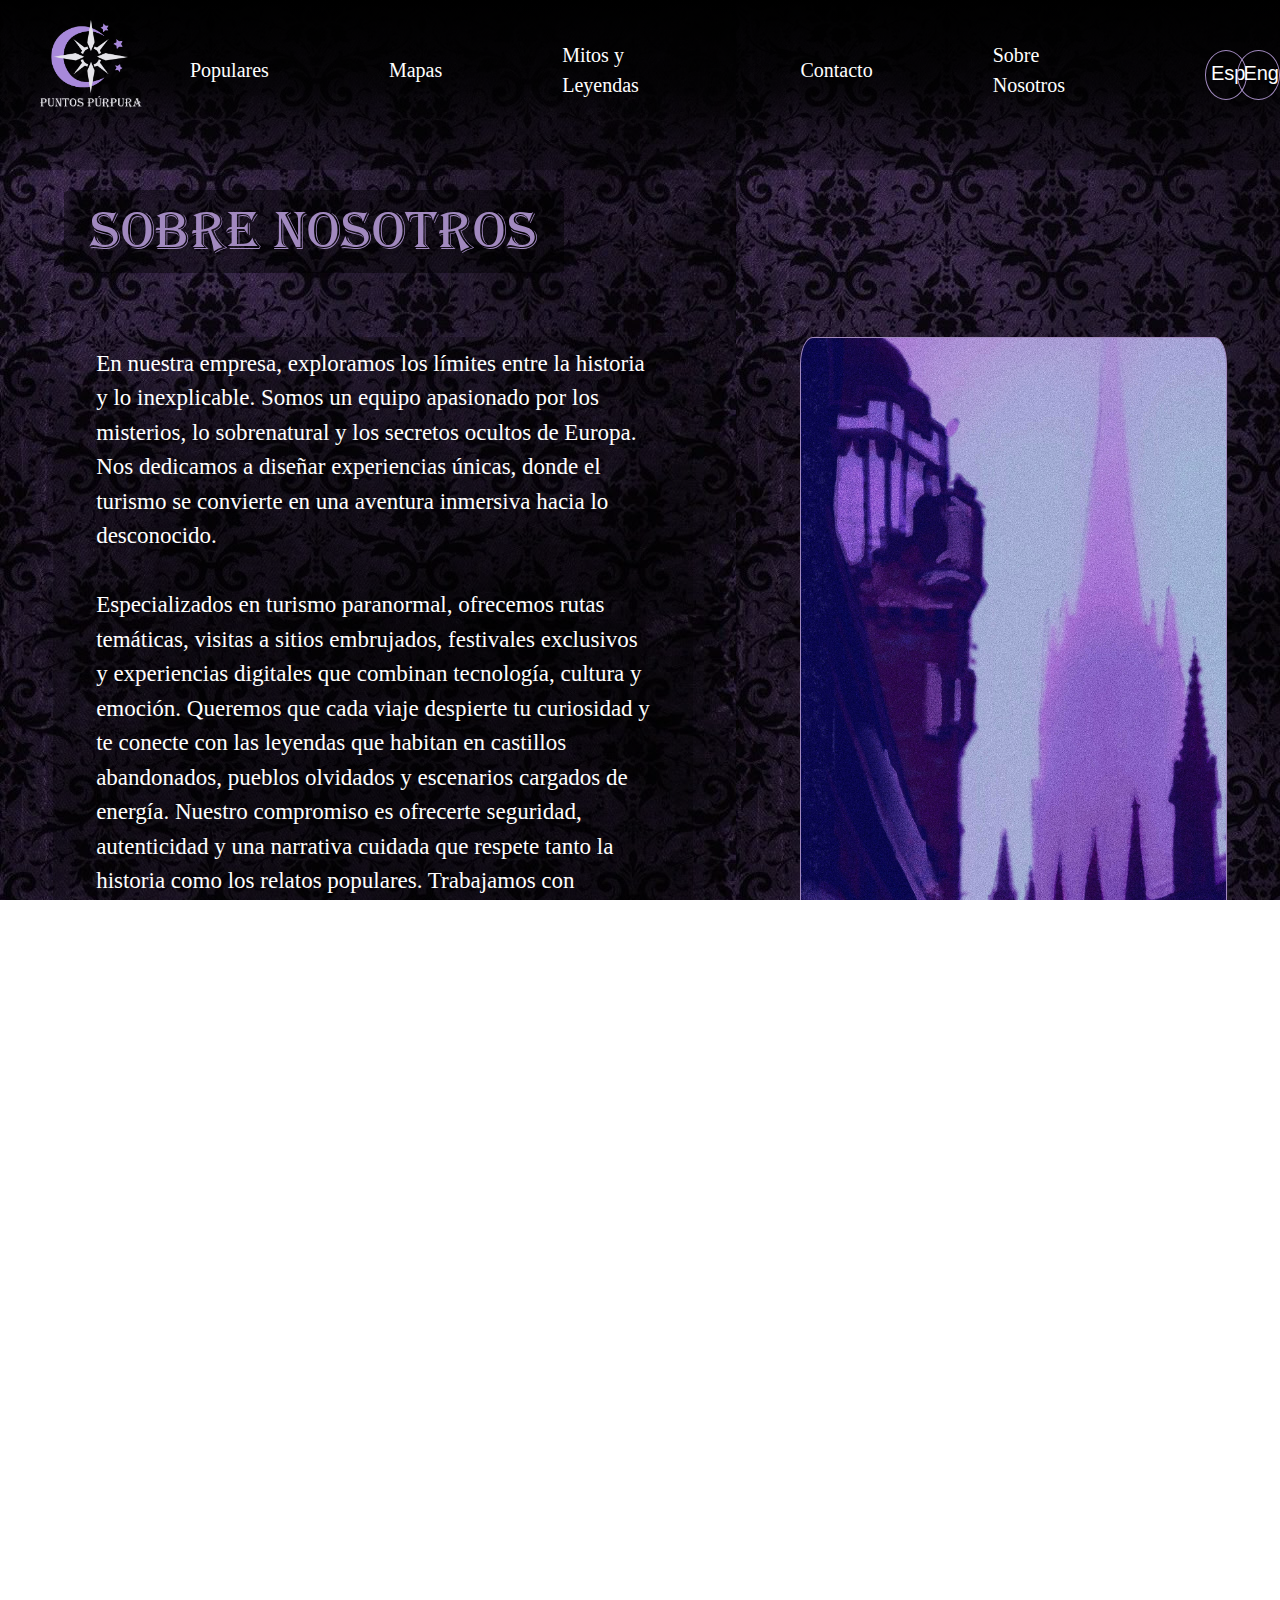
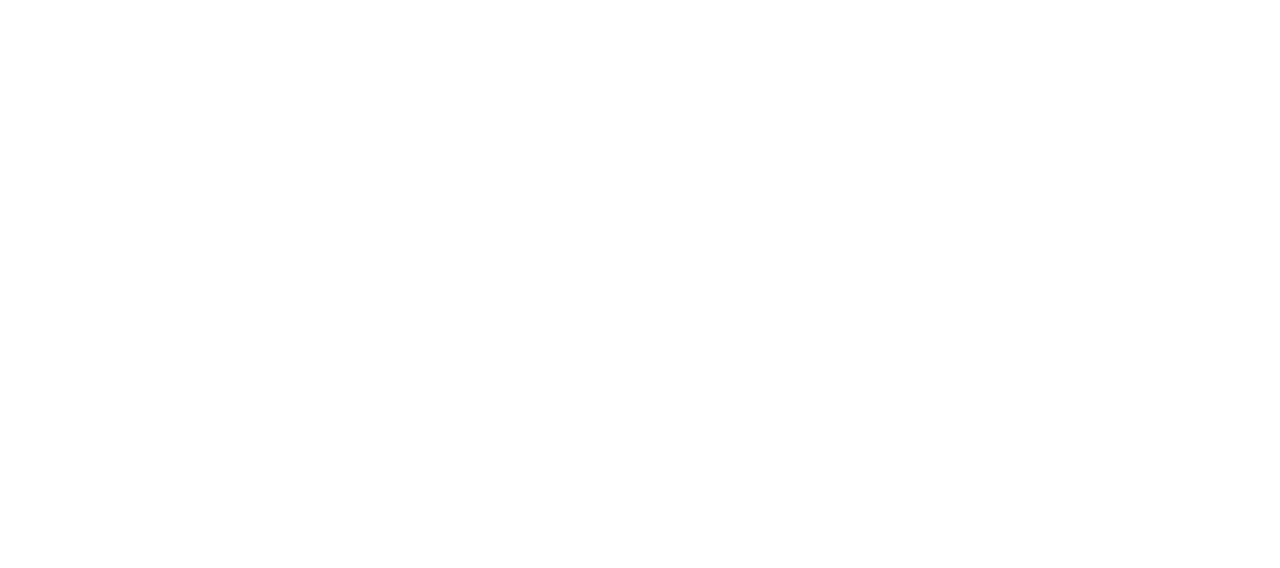
<file: index6.html>
<!DOCTYPE html>
<html lang="en">
<head>
    <meta charset="UTF-8">
    <meta name="viewport" content="width=device-width, initial-scale=1.0">
    <title>Sobre Nosotros</title>


    <link href="https://cdn.jsdelivr.net/npm/bootstrap@5.3.3/dist/css/bootstrap.min.css" rel="stylesheet" integrity="sha384-QWTKZyjpPEjISv5WaRU9OFeRpok6YctnYmDr5pNlyT2bRjXh0JMhjY6hW+ALEwIH" crossorigin="anonymous">
    <link rel="stylesheet" href="esti.css">
    <link rel="stylesheet" href="https://cdnjs.cloudflare.com/ajax/libs/font-awesome/6.5.2/css/all.min.css">
</head>
<body>
    <div class="contenedor">
        <header>
      
            <a href="index.html"><div class="logo">
                        <img src="logoofordenador.png" class="logo-lg" alt="Logo grande">
                        <img src="logooford.png" class="logo-md" alt="Logo mediano">
                        <img src="logoofmov.png" class="logo-sm" alt="Logo pequeño">
                    </div></a>
                    
                <input type="checkbox" id="btn">
                    <label for="btn">
                    <div class="iconel">
                        <i class="fa-solid fa-bars"></i>
                        
                    </div>
                    </label>
                 
            <nav class="menu">
                    <div class="elemento"><a href="index2.html">Populares</a></div>
                    <div class="elemento"><a href="index3.html">Mapas</a></div>
                    <div class="elemento"><a href="index4.html">Mitos y Leyendas</a></div>
                    <div class="elemento"><a href="index5.html">Contacto</a></div>
                    <div class="elemento"><a href="index6.html">Sobre Nosotros</a></div>
                     
                    <div class="engesp"><a href="index6.html">
                        Esp
                    </a></div>
                    <div class="engesp"><a href="index6eng.html">
                        Eng
                    </a></div>      
            </nav>
            
            </header>

<div class="row2">
    <div class="col"><div class="c4">Sobre nosotros</div>
</div>

<div class="row justify-content-around">
    <div class="sn col-12 col-md-6 col-lg-6">
        <div class="elemento3">
            En nuestra empresa, exploramos los límites entre la historia y lo inexplicable. Somos un equipo apasionado por los misterios, lo sobrenatural y los secretos ocultos de Europa. Nos dedicamos a diseñar experiencias únicas, donde el turismo se convierte en una aventura inmersiva hacia lo desconocido.
    <br><br>
            Especializados en turismo paranormal, ofrecemos rutas temáticas, visitas a sitios embrujados, festivales exclusivos y experiencias digitales que combinan tecnología, cultura y emoción. Queremos que cada viaje despierte tu curiosidad y te conecte con las leyendas que habitan en castillos abandonados, pueblos olvidados y escenarios cargados de energía.
            
            Nuestro compromiso es ofrecerte seguridad, autenticidad y una narrativa cuidada que respete tanto la historia como los relatos populares. Trabajamos con expertos locales, investigadores y creadores para garantizar que cada experiencia sea envolvente, informativa y emocionante, ya sea que participes presencialmente o desde casa a través de nuestra plataforma digital.
            
            Apostamos por un turismo diferente, consciente y enriquecedor. Creemos que detrás de cada misterio hay una historia que merece ser contada, y nuestro propósito es guiarte a descubrirlas. Si te atrae lo oculto, lo inexplicable o simplemente buscas algo fuera de lo común, este es tu lugar. Bienvenido al lado más enigmático del viaje.
               
            
              
                   <br><br>
                 
                </div>
    </div>
    <div class="im col-12 col-md-4 col-lg-4"></div>   
</div>

<div class="row justify-content-around">
    <div class="col-3 col-md-3 col-lg-3">
        <div class="dii">
            <div class="diicon">
                <i class="fa-solid fa-ghost"></i>
            </div>
        </div>
    </div>
    <div class="col-3 col-md-3 col-lg-3">
        <div class="dii">
            <div class="diicon">
                <i class="fa-solid fa-wand-sparkles"></i>
           </div>
        </div>
    </div>
    <div class="col-3 col-md-3 col-lg-3">
        <div class="dii">
            <div class="diicon">
                <i class="fa-solid fa-skull"></i>
            </div>
        </div>
    </div>
    
</div>
<div class="row justify-content-around">
    <div class="col-3 col-md-3 col-lg-3">
        <div class="diii">
            <div class="elemento6">
                Explora lugares paranormales
            </div>
        </div>
    </div>
    <div class="col-3 col-md-3 col-lg-3">
        <div class="diii">
            <div class="elemento6">
                Creamos experiencias mágicas
            </div>
        </div>
    </div>
    <div class="col-3 col-md-3 col-lg-3">
        <div class="diii">
            <div class="elemento6">
                Descubre lo desconocido 
            </div>
        </div>
    </div>
    
</div>



<div class="footer row justify-content-around">
    <div class="textofooter col-3 col-md-3 col-lg-4">©2025  Puntos Púrpura</div>
    <div class="imagenfooter col-6 col-md-6 col-lg-4"></div>
    <div class="textofooter col-3 col-md-3 col-lg-4"><a href="index7.html">Términos y condiciones<br>
        Política de privacidad <br>
        Política de cookies</a></div>
    </div>

    </div>

	<script src="https://cdn.jsdelivr.net/npm/bootstrap@5.3.3/dist/js/bootstrap.bundle.min.js" integrity="sha384-YvpcrYf0tY3lHB60NNkmXc5s9fDVZLESaAA55NDzOxhy9GkcIdslK1eN7N6jIeHz" crossorigin="anonymous"></script>
	
</body>
</html>
</file>
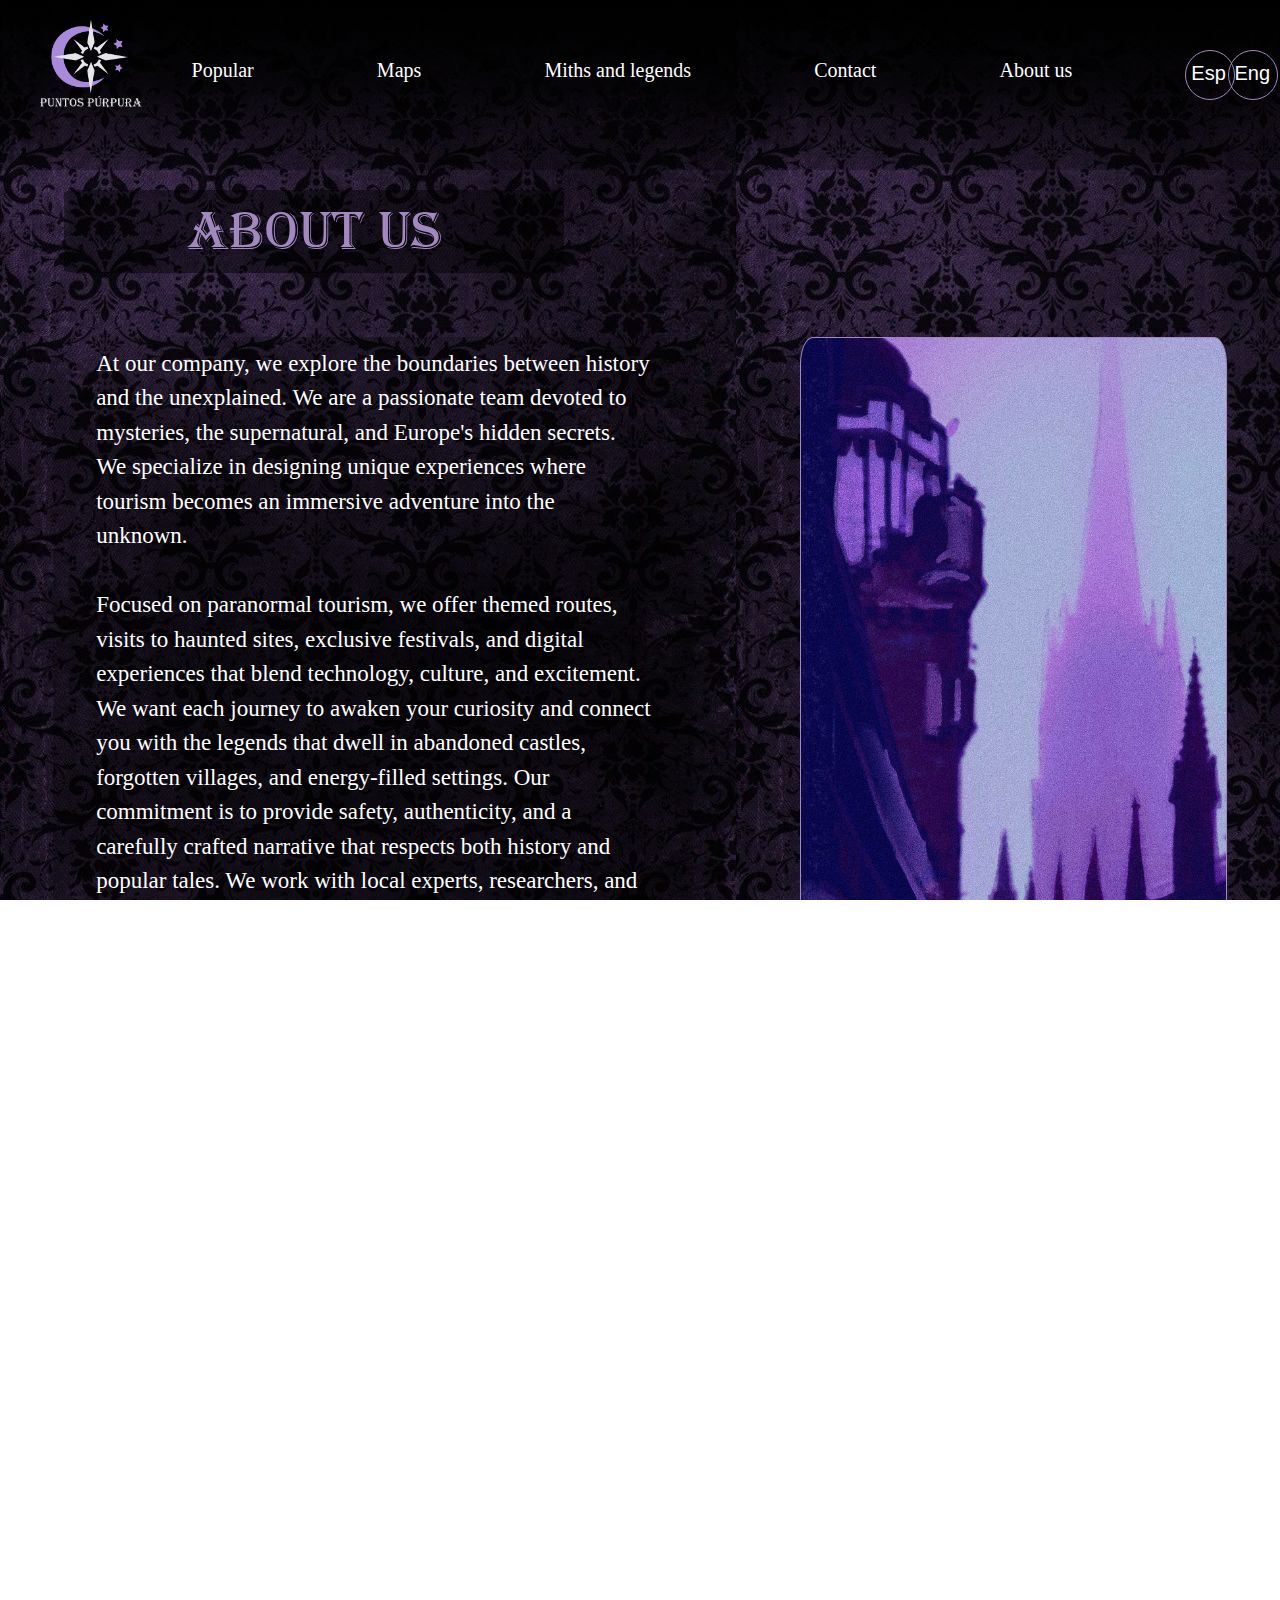
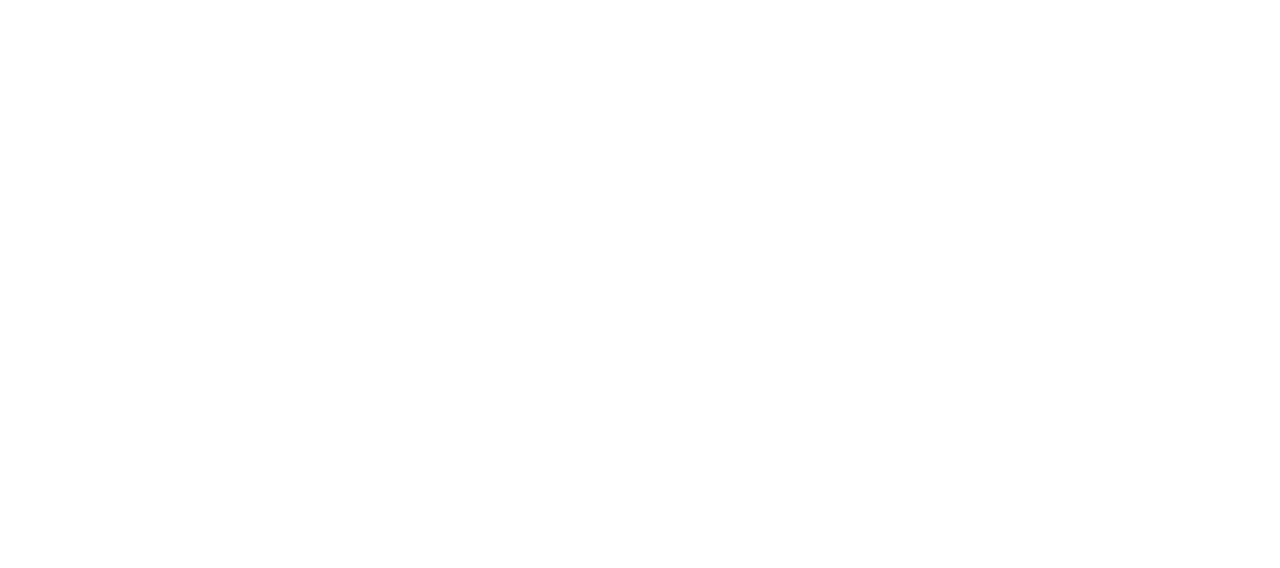
<file: index6eng.html>
<!DOCTYPE html>
<html lang="en">
<head>
    <meta charset="UTF-8">
    <meta name="viewport" content="width=device-width, initial-scale=1.0">
    <title>Contacto</title>

    <link rel="stylesheet" href="https://cdnjs.cloudflare.com/ajax/libs/font-awesome/6.5.2/css/all.min.css">
    <link href="https://cdn.jsdelivr.net/npm/bootstrap@5.3.3/dist/css/bootstrap.min.css" rel="stylesheet" integrity="sha384-QWTKZyjpPEjISv5WaRU9OFeRpok6YctnYmDr5pNlyT2bRjXh0JMhjY6hW+ALEwIH" crossorigin="anonymous">
    <link rel="stylesheet" href="esti.css">
</head>
<body>
    <div class="contenedor">
        <header>
      
            <a href="index.html"><div class="logo">
                        <img src="logoofordenador.png" class="logo-lg" alt="Logo grande">
                        <img src="logooford.png" class="logo-md" alt="Logo mediano">
                        <img src="logoofmov.png" class="logo-sm" alt="Logo pequeño">
                    </div></a>
                    
                <input type="checkbox" id="btn">
                    <label for="btn">
                    <div class="iconel">
                        <i class="fa-solid fa-bars"></i>
                        
                    </div>
                    </label>
                 
            <nav class="menu">
                    <div class="elemento"><a href="index2.html">Popular</a></div>
                    <div class="elemento"><a href="index3.html">Maps</a></div>
                    <div class="elemento"><a href="index4.html">Miths and legends</a></div>
                    <div class="elemento"><a href="index5.html">Contact</a></div>
                    <div class="elemento"><a href="index6.html">About us</a></div>
                    <div class="engesp"><a href="index6.html">
                        Esp
                    </a></div>
                    <div class="engesp"><a href="index6eng.html">
                        Eng
                    </a></div>      
            </nav>
            
            </header>

<div class="row2">
    <div class="col"><div class="c4">About us</div>
</div>

<div class="row justify-content-around">
    <div class="sn col-12 col-md-6 col-lg-6">
        <div class="elemento3">
            At our company, we explore the boundaries between history and the unexplained. We are a passionate team devoted to mysteries, the supernatural, and Europe's hidden secrets. We specialize in designing unique experiences where tourism becomes an immersive adventure into the unknown.<br><br>

            Focused on paranormal tourism, we offer themed routes, visits to haunted sites, exclusive festivals, and digital experiences that blend technology, culture, and excitement. We want each journey to awaken your curiosity and connect you with the legends that dwell in abandoned castles, forgotten villages, and energy-filled settings. Our commitment is to provide safety, authenticity, and a carefully crafted narrative that respects both history and popular tales. We work with local experts, researchers, and creators to ensure every experience is immersive, informative, and thrilling, whether you join in person or from home through our digital platform. We stand for a different kind of tourism—conscious and enriching. We believe that behind every mystery lies a story worth telling, and our purpose is to guide you in discovering them. If you are drawn to the occult, the unexplained, or simply seek something out of the ordinary, this is your place. Welcome to the most enigmatic side of travel.
            
              
                   <br><br>
                 
                </div>
    </div>
    <div class="im col-12 col-md-4 col-lg-4"></div>   
</div>

<div class="row justify-content-around">
    <div class="col-3 col-md-3 col-lg-3">
        <div class="dii">
            <div class="diicon">
                <i class="fa-solid fa-ghost"></i>
            </div>
        </div>
    </div>
    <div class="col-3 col-md-3 col-lg-3">
        <div class="dii">
            <div class="diicon">
                <i class="fa-solid fa-wand-sparkles"></i>
           </div>
        </div>
    </div>
    <div class="col-3 col-md-3 col-lg-3">
        <div class="dii">
            <div class="diicon">
                <i class="fa-solid fa-skull"></i>
            </div>
        </div>
    </div>
    
</div>
<div class="row justify-content-around">
    <div class="col-3 col-md-3 col-lg-3">
        <div class="diii">
            <div class="elemento6">
                Explore paranormal places
            </div>
        </div>
    </div>
    <div class="col-3 col-md-3 col-lg-3">
        <div class="diii">
            <div class="elemento6">
                We create magic experiences
            </div>
        </div>
    </div>
    <div class="col-3 col-md-3 col-lg-3">
        <div class="diii">
            <div class="elemento6">
                Discover the unknown 
            </div>
        </div>
    </div>
    
</div>



<div class="footer row justify-content-around">
    <div class="textofooter col-3 col-md-3 col-lg-4">©2025  Puntos Púrpura</div>
    <div class="imagenfooter col-6 col-md-6 col-lg-4"></div>
    <div class="textofooter col-3 col-md-3 col-lg-4"><a href="index7.html">Terms and conditions<br>
        Privacy Policy<br>
        Privacy Policy</a></div>
    </div>

    </div>

	<script src="https://cdn.jsdelivr.net/npm/bootstrap@5.3.3/dist/js/bootstrap.bundle.min.js" integrity="sha384-YvpcrYf0tY3lHB60NNkmXc5s9fDVZLESaAA55NDzOxhy9GkcIdslK1eN7N6jIeHz" crossorigin="anonymous"></script>
	
</body>
</html>
</file>
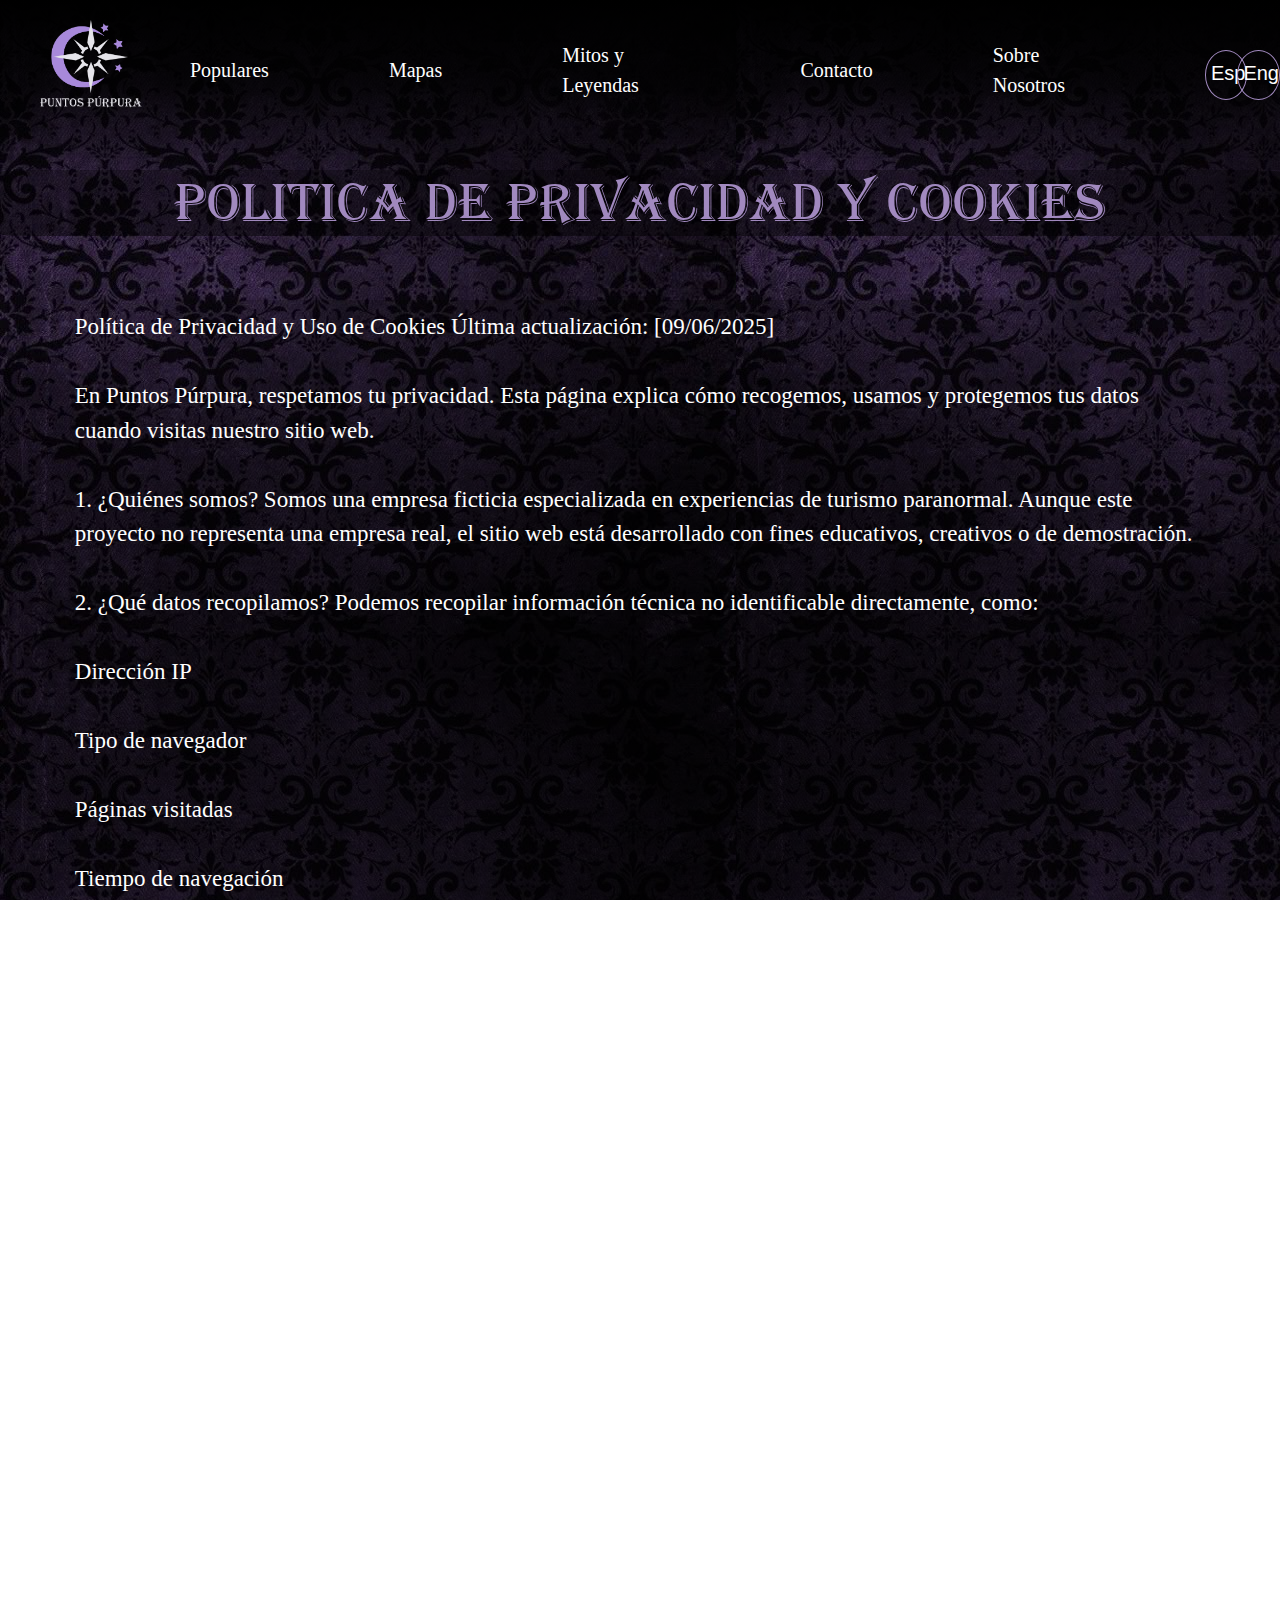
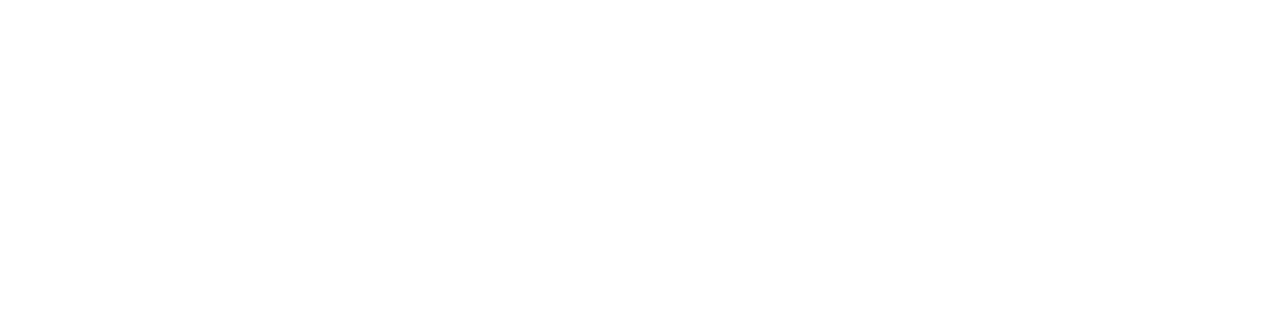
<file: index7.html>
<!DOCTYPE html>
<html lang="en">
<head>
    <meta charset="UTF-8">
    <meta name="viewport" content="width=device-width, initial-scale=1.0">
    <title>Politica de privacidad y cookies</title>


    <link href="https://cdn.jsdelivr.net/npm/bootstrap@5.3.3/dist/css/bootstrap.min.css" rel="stylesheet" integrity="sha384-QWTKZyjpPEjISv5WaRU9OFeRpok6YctnYmDr5pNlyT2bRjXh0JMhjY6hW+ALEwIH" crossorigin="anonymous">
    <link rel="stylesheet" href="esti.css">
    <link rel="stylesheet" href="https://cdnjs.cloudflare.com/ajax/libs/font-awesome/6.5.2/css/all.min.css">
</head>
<body>
    <div class="contenedor">
        <header>
      
            <a href="index.html"><div class="logo">
                        <img src="logoofordenador.png" class="logo-lg" alt="Logo grande">
                        <img src="logooford.png" class="logo-md" alt="Logo mediano">
                        <img src="logoofmov.png" class="logo-sm" alt="Logo pequeño">
                    </div></a>
                    
                <input type="checkbox" id="btn">
                    <label for="btn">
                    <div class="iconel">
                        <i class="fa-solid fa-bars"></i>
                        
                    </div>
                    </label>
                 
            <nav class="menu">
                    <div class="elemento"><a href="index2.html">Populares</a></div>
                    <div class="elemento"><a href="index3.html">Mapas</a></div>
                    <div class="elemento"><a href="index4.html">Mitos y Leyendas</a></div>
                    <div class="elemento"><a href="index5.html">Contacto</a></div>
                    <div class="elemento"><a href="index6.html">Sobre Nosotros</a></div>
                    <div class="engesp"><a href="index7.html">
                        Esp
                    </a></div>
                    <div class="engesp"><a href="index7eng.html">
                        Eng
                    </a></div>
                             
            </nav>
            
            </header>

<div class="row2">
    <div class="col-12">
        <div class="3"><h1>Politica de privacidad y cookies</h1></div>
</div>

<div class="row">
    <div class="sn col-12">
        <div class="elemento3">
            Política de Privacidad y Uso de Cookies
Última actualización: [09/06/2025]
<br><br>
En Puntos Púrpura, respetamos tu privacidad. Esta página explica cómo recogemos, usamos y protegemos tus datos cuando visitas nuestro sitio web.
<br><br>
1. ¿Quiénes somos?
Somos una empresa ficticia especializada en experiencias de turismo paranormal. Aunque este proyecto no representa una empresa real, el sitio web está desarrollado con fines educativos, creativos o de demostración.
<br><br>
2. ¿Qué datos recopilamos?
Podemos recopilar información técnica no identificable directamente, como:
<br><br>
Dirección IP
<br><br>
Tipo de navegador
<br><br>
Páginas visitadas
<br><br>
Tiempo de navegación
<br><br>
Esto se realiza a través de cookies, con fines estadísticos o de mejora de la experiencia del usuario.
<br><br>
Si integras formularios de contacto, podríamos recoger:
<br><br>
Nombre y apellidos
<br><br>
Dirección de correo electrónico
<br><br>
Mensajes enviados
<br><br>
3. Uso de Cookies
Este sitio web puede utilizar cookies propias y de terceros (como Google Analytics) para analizar el tráfico, recordar tus preferencias y mejorar nuestros servicios.
<br><br>
Puedes aceptar o rechazar las cookies en el banner al ingresar al sitio. También puedes configurar tu navegador para bloquearlas.
<br><br>
4. ¿Con quién compartimos tus datos?
No vendemos, alquilamos ni compartimos tus datos personales con terceros, excepto cuando sea necesario para el funcionamiento del sitio (por ejemplo, servicios de análisis).
<br><br>
5. Cambios en esta política
Nos reservamos el derecho de modificar esta Política en cualquier momento. Las actualizaciones se publicarán en esta misma página.
              
                   
                 
                </div>
    </div>
    
</div>





<div class="footer2 row justify-content-around">
    <div class="textofooter col-3 col-md-3 col-lg-4">©2025  Puntos Púrpura</div>
    <div class="imagenfooter col-6 col-md-6 col-lg-4"></div>
    <div class="textofooter col-3 col-md-3 col-lg-4"><a href="index7.html">Términos y condiciones<br>
        Política de privacidad <br>
        Política de cookies</a></div>
    </div>

    </div>
    </script>
	<script src="https://cdn.jsdelivr.net/npm/bootstrap@5.3.3/dist/js/bootstrap.bundle.min.js" integrity="sha384-YvpcrYf0tY3lHB60NNkmXc5s9fDVZLESaAA55NDzOxhy9GkcIdslK1eN7N6jIeHz" crossorigin="anonymous"></script>
	
</body>
</html>
</file>
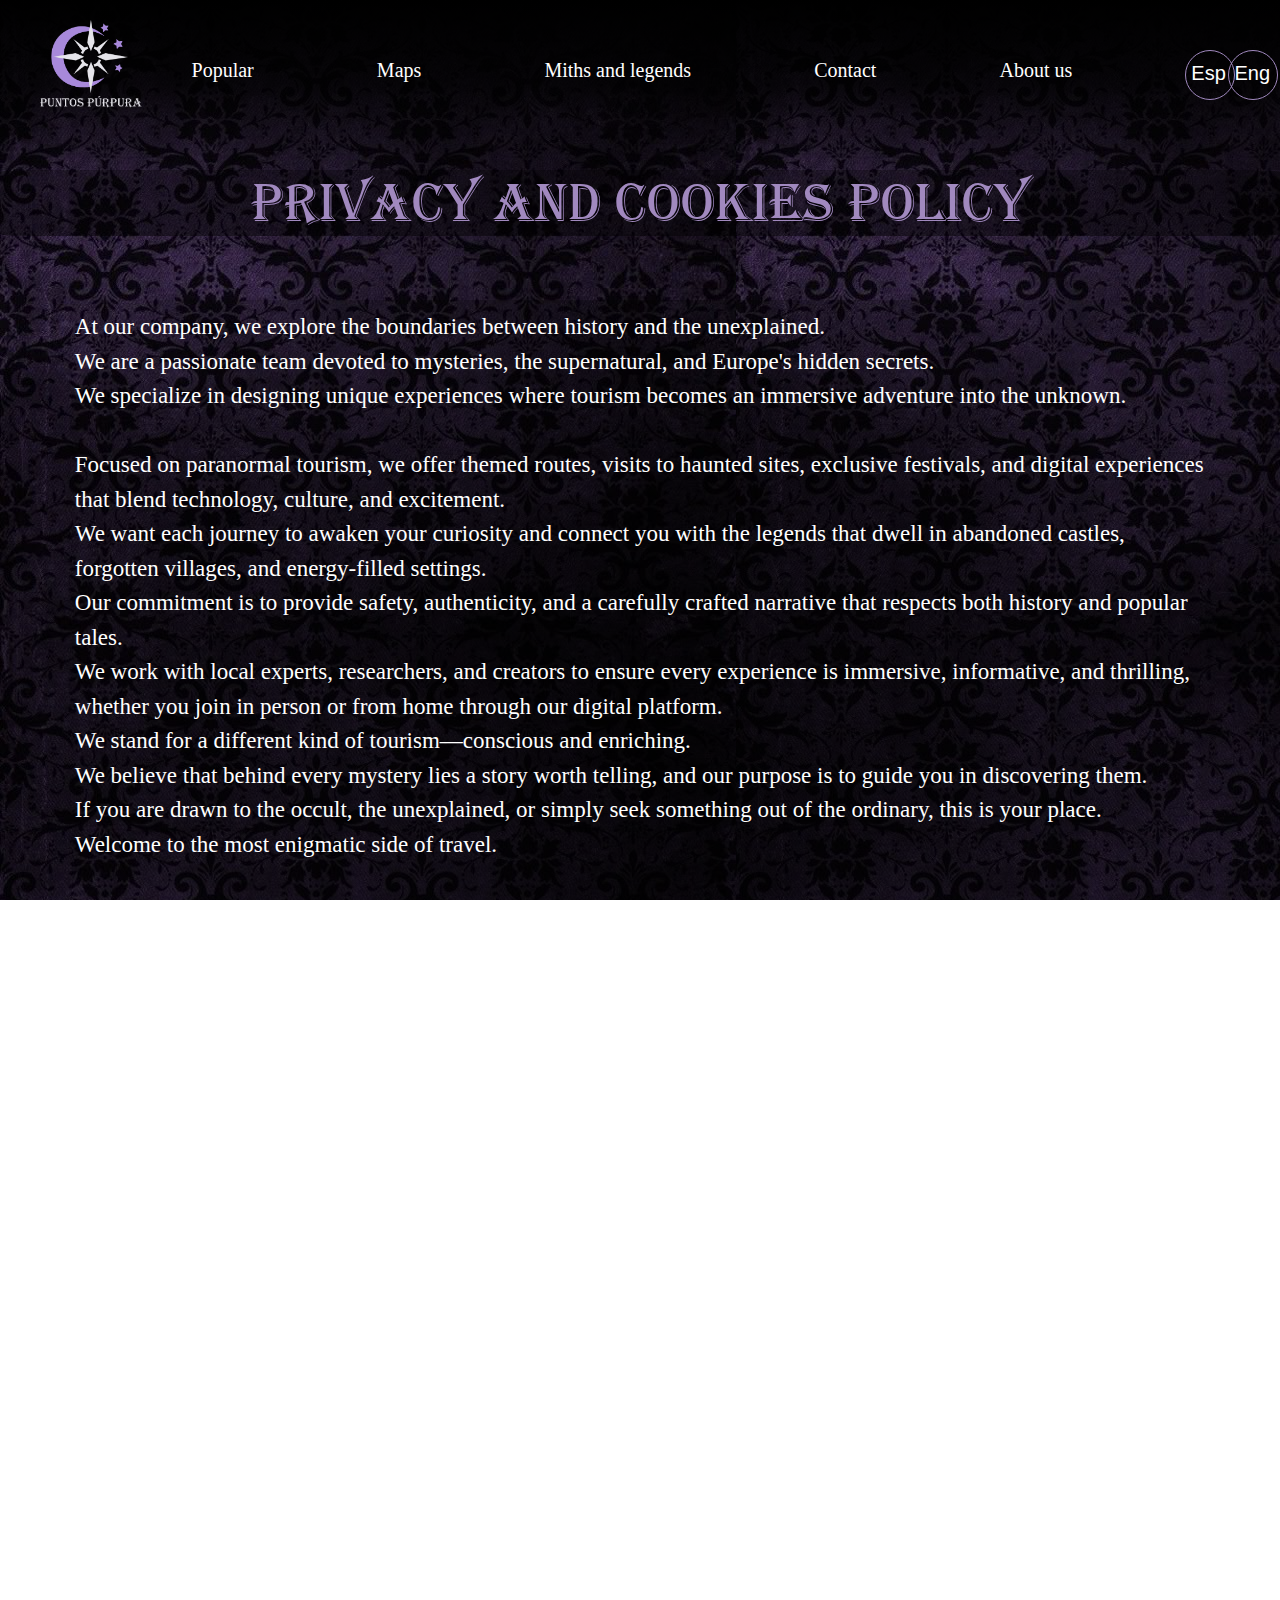
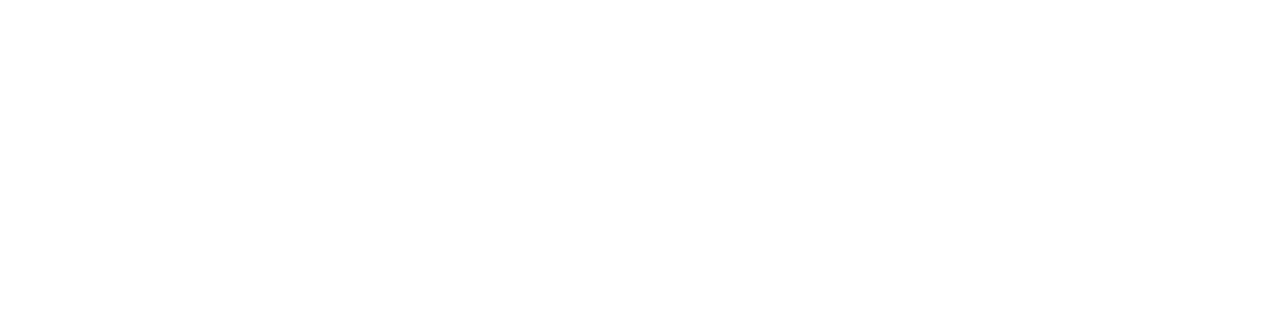
<file: index7eng.html>
<!DOCTYPE html>
<html lang="en">
<head>
    <meta charset="UTF-8">
    <meta name="viewport" content="width=device-width, initial-scale=1.0">
    <title>Politica de privacidad y cookies</title>


    <link href="https://cdn.jsdelivr.net/npm/bootstrap@5.3.3/dist/css/bootstrap.min.css" rel="stylesheet" integrity="sha384-QWTKZyjpPEjISv5WaRU9OFeRpok6YctnYmDr5pNlyT2bRjXh0JMhjY6hW+ALEwIH" crossorigin="anonymous">
    <link rel="stylesheet" href="esti.css">
    <link rel="stylesheet" href="https://cdnjs.cloudflare.com/ajax/libs/font-awesome/6.5.2/css/all.min.css">
</head>
<body>
    <div class="contenedor">
        <header>
      
            <a href="index.html"><div class="logo">
                        <img src="logoofordenador.png" class="logo-lg" alt="Logo grande">
                        <img src="logooford.png" class="logo-md" alt="Logo mediano">
                        <img src="logoofmov.png" class="logo-sm" alt="Logo pequeño">
                    </div></a>
                    
                <input type="checkbox" id="btn">
                    <label for="btn">
                    <div class="iconel">
                        <i class="fa-solid fa-bars"></i>
                        
                    </div>
                    </label>
                 
            <nav class="menu">
                    <div class="elemento"><a href="index2.html">Popular</a></div>
                    <div class="elemento"><a href="index3.html">Maps</a></div>
                    <div class="elemento"><a href="index4.html">Miths and legends</a></div>
                    <div class="elemento"><a href="index5.html">Contact</a></div>
                    <div class="elemento"><a href="index6.html">About us</a></div>
                    <div class="engesp"><a href="index7.html">
                        Esp
                    </a></div>
                    <div class="engesp"><a href="index7eng.html">
                        Eng
                    </a></div>
                             
            </nav>
            
            </header>

<div class="row2">
    <div class="col-12">
        <div class="3"><h1>Privacy and Cookies Policy</h1></div>
</div>

<div class="row">
    <div class="sn col-12">
        <div class="elemento3">
            At our company, we explore the boundaries between history and the unexplained.<br>
            We are a passionate team devoted to mysteries, the supernatural, and Europe's hidden secrets.<br>
            We specialize in designing unique experiences where tourism becomes an immersive adventure into the unknown.<br><br>
            
            Focused on paranormal tourism, we offer themed routes, visits to haunted sites, exclusive festivals, and digital experiences that blend technology, culture, and excitement.<br>
            We want each journey to awaken your curiosity and connect you with the legends that dwell in abandoned castles, forgotten villages, and energy-filled settings.<br>
            Our commitment is to provide safety, authenticity, and a carefully crafted narrative that respects both history and popular tales.<br>
            We work with local experts, researchers, and creators to ensure every experience is immersive, informative, and thrilling, whether you join in person or from home through our digital platform.<br>
            We stand for a different kind of tourism—conscious and enriching.<br>
            We believe that behind every mystery lies a story worth telling, and our purpose is to guide you in discovering them.<br>
            If you are drawn to the occult, the unexplained, or simply seek something out of the ordinary, this is your place.<br>
            Welcome to the most enigmatic side of travel.<br>
                 
                </div>
    </div>
    
</div>





<div class="footer2 row justify-content-around">
    <div class="textofooter col-3 col-md-3 col-lg-4">©2025  Puntos Púrpura</div>
    <div class="imagenfooter col-6 col-md-6 col-lg-4"></div>
    <div class="textofooter col-3 col-md-3 col-lg-4"><a href="index7.html">terms and conditions<br>
        Privacy policy <br>
        Cookies policy</a></div>
    </div>

    </div>
    </script>
	<script src="https://cdn.jsdelivr.net/npm/bootstrap@5.3.3/dist/js/bootstrap.bundle.min.js" integrity="sha384-YvpcrYf0tY3lHB60NNkmXc5s9fDVZLESaAA55NDzOxhy9GkcIdslK1eN7N6jIeHz" crossorigin="anonymous"></script>
	
</body>
</html>
</file>
<file: esti.css>
*{border:0px; margin:0px; padding:0px;box-sizing:  border-box;}
html, body{ margin: 0;
padding: 0;
width: 100%;
height: 100%;
background-image: url(fondoof.jpg);
overflow-x: hidden;}

.contenedor{background-color: rgba(0, 0, 0, 0.305);
     width:100vw;
    min-height:100vh;
   display: flex;
    align-items: center;
    flex-direction: column;
    background-position: center;
    }


header{width:100%;
    height: 170px;
    display:flex;
     background: linear-gradient(rgb(0, 0, 0), rgba(0, 0, 0, 0.829), rgba(0, 0, 0, 0.226));
    position: relative;
z-index: 100;}



nav{width:100%;
display:flex;
justify-content: space-around;margin-left: 50px;
margin-top: 30px;
text-decoration: none;}
nav a{
    text-decoration: none;
}

.container{
    margin-top: 20px;
    width: 100vw;
    height: 100%;
}
.row{width: 100vw;
    margin: auto;
    margin-top: 20px;
    margin-top:5%;
    }
    .row2{width: 100%;
        margin: auto;
        margin-top:0%;
        }
        .row3{width: 100%;
            margin: auto;
            margin-top:5%;
            }
   
.col{
    align-items: center;
    text-align: center;
}
.col2{width: 100%;
    display: flex;
    background-image: url(inicioimg.png);
    height: 800px;
    align-items: center;
    padding: 50px;
    background-size: cover;
    background-position: center;
    margin-top: -100px;
    position: relative;
    z-index: 0;
}
.col3{width: 100%;
    display: flex;
    background-image: url(mityley.png);
    height: 800px;
    align-items: center;
    padding: 50px;
    background-size: cover;
    background-position: center;
    margin-top: -100px;
    position: relative;
    z-index: 0;
}
.c1{display: flex;
    margin: auto;
    height: 700px;
    width: 700px;
    justify-content: center;
    align-items: center;
    position: relative;
}
.textoencima{
    color: #A189BF;
    font-size: 55px;
    text-align: center;
    z-index: 1;
    position: absolute;
    margin-top: -70px;
    font-family: algerian;
}
.textoencima1{
    color: white;
    font-size: 55px;
    text-align: center;
    z-index: 1;
    position: absolute;
    font-family: algerian;
}
.textoencima2{
    color: #A189BF;
    font-size: 35px;
    text-align: center;
    z-index: 1;
    position: absolute;
    margin-top: 70px;
    font-family: algerian;
}
h1{
    color: #A189BF;
    font-size: 55px;
    text-align: center;
    font-family: algerian;
    background-color: rgba(0, 0, 0, 0.449);
    cursor: default;
    border-radius: 3%;
}

a h1{
    text-decoration: none;
    cursor: default;
}
h2{
    color: #d5cae2;
    font-size: 23px;
    text-align: center;
    font-family: verdana;
    background: radial-gradient( rgba(0, 0, 0, 0.707),  rgba(0, 0, 0, 0.296),  rgba(0, 0, 0, 0));
}
 a.c3 h2{
    text-decoration: none;
    color: #d5cae2;
 }
  
 .textodestacados{
    background: radial-gradient( rgba(0, 0, 0, 0.707),  rgba(0, 0, 0, 0.477),  rgba(0, 0, 0, 0));
    color: white;
    width: 550px;
    height: 50px;
    font-family: verdana;
    font-size: 29px;
    align-items: center;
    margin-top: 150px;
    margin-left: -12px;
    text-align: center;
 }
 .textodestacados2{
    background: radial-gradient( rgba(0, 0, 0, 0.707),  rgba(0, 0, 0, 0.155),  rgba(0, 0, 0, 0));
    color: white;
    width: 606px;height: 100px;
    font-family: verdana;
    font-size: 33px;
    align-items: center;
    margin-top: 253px;
    margin-left: -12px;
    text-align: center;
    padding-top: 22px;
 }
 .textodestacados2:hover{scale:110%; transition: 0.5s;}
.dest, .dest2, .dest3{
    margin-top:70px;
    width: 550px;
    height: 350px;
background-position: center;
background-size: cover;
position: relative;
border: 2px solid #A189BF;
border-radius: 3%;

}

.rotar{
    max-width: 100%;
    max-height: 100%;
    transform: rotate(90deg);
    opacity: 0.6;
    border: 2px solid #A189BF;
    border-radius: 3%;
}

.c2{margin: auto;
    height: 80vh;
}
.slider {
    position: relative;
    width: 100%;
    height: 80vh;
    box-shadow: 0 2px 8px rgba(0, 0, 0, 0.582);
    overflow: hidden;
}

.slides {
    display: flex;
    width: 5760px; 
    animation: slide 12s infinite;
    transition: transform 0.2s;
}

.slides img {
    width: 1920px;
    height: 80vh;
    object-fit: cover;
}

.slides:hover{
    animation-play-state: paused;
}

@keyframes slide {
   0%   { transform: translateX(0%); }
  15%  { transform: translateX(0%); }
  
  33%  { transform: translateX(-1920px); }
  48%  { transform: translateX(-1920px); }

  66%  { transform: translateX(-3850px); }
  81%  { transform: translateX(-3850px); }

  100% { transform: translateX(0px); }
}



.c3{
    margin: auto;
    align-items: center;
    width: 500px;

}
h2:hover{scale:110%; transition: 0.5s;}

.dest{
background-image: url(IMG_1479.jpeg);}

.dest2{
background-image: url(IMG_1480.jpeg);}

.dest3{
background-image: url(IMG_1478.jpeg);}

.dibus{margin-top:70px;
    width: 606px;
    height: 606px;
background-image: url(dibuu1.jpeg);
background-size: cover;
margin-left: 8px;
border: 2px solid #A189BF;
border-radius: 3%;
}
.dibus2{margin-top:70px;
    width: 606px;
    height: 606px;
background-image: url(dibuu2.jpeg);
background-size: cover;
border: 2px solid #A189BF;
border-radius: 3%;
}
.dibus3{margin-top:70px;
    width: 606px;
    height: 606px;
background-image: url(dibuu3.jpeg);
background-size: cover;
border: 2px solid #A189BF;
border-radius: 3%;
}


.dibus4{margin-top:70px;
    width: 606px;
    height: 606px;
background-image: url(dibu7.jpeg);
background-size: cover;
border: 2px solid #A189BF;
border-radius: 3%;
}
.dibus5{margin-top:70px;
    width: 606px;
    height: 606px;
background-image: url(dibu8.jpeg);
background-size: cover;
border: 2px solid #A189BF;
border-radius: 3%;
}

.dibus6{margin-top:70px;
    width: 606px;
    height: 606px;
background-image: url(dibu9.jpeg);
background-size: cover;
border: 2px solid #A189BF;
border-radius: 3%;
}



.video{margin: auto;
    width: 1100px;
    height: 500px;
    background-color: rgba(0, 0, 0, 0.6);
}

.dibusbn{margin-top:70px;
    width: 606px;
    height: 606px;
    background-image: url(dibu4.jpeg);
    background-size: cover;margin-left: 8px;
    border: 2px solid #A189BF;
    border-radius: 3%;
}
.dibusbn2{margin-top:70px;
    width: 606px;
    height: 606px;
    background-image: url(dibu5.jpeg);
    background-size: cover;
    border: 2px solid #A189BF;
    border-radius: 3%;
}
.dibusbn3{margin-top:70px;
    width: 606px;
    height: 606px;
    background-image: url(dibu6.jpeg);
    background-size: cover;
    border: 2px solid #A189BF;
    border-radius: 3%;
}



.footer{margin-top: 15%;
    width: 100vw;
    height: 300px;
    background-color: black
}
.footer2{margin-top: 15%;
    width: 100vw;
    height: 300px;
    background-color: black;margin-top: 34%;
}
.textofooter{
    font-family: verdana;
    color: rgb(255, 255, 255);
    font-size: 20px;
    display: flex;
    align-items: center;
    text-decoration: none; 
    margin: auto;
    padding-left: 5%;
}
.imagenfooter{
    height: 300px;
    overflow: hidden;
    padding: 10px;
    opacity: 0.5;
    background-image: url(logoofmov.png);
    background-repeat: no-repeat;
}

.imgn{
    background-image: url(IMG_1479.jpeg);
    background-size: cover;
height: 300px;
border: 1px solid #A189BF;
border-radius: 3%;
margin-top: 20px;
margin-bottom: 20px;}
.imgn2{
    background-image: url(IMG_1480.jpeg);
    background-size: cover;
height: 300px;
border: 1px solid #A189BF;
border-radius: 3%;
margin-top: 20px;
margin-bottom: 20px;}
.imgn3{
    background-image: url(IMG_1478.jpeg);
    background-size: cover;
height: 300px;
border: 1px solid #A189BF;
border-radius: 3%;
margin-top: 20px;
margin-bottom: 20px;}
.imgn4{
    background-image: url(unnamed\ \(8\).jpg);
    background-size: cover;
height: 300px;
border: 1px solid #A189BF;
border-radius: 3%;
margin-top: 20px;
margin-bottom: 20px;}
.txt{
    background-color: rgba(0, 0, 0, 0.197);
    border-radius: 3%;
height: 300px;
}

.mapar{
    background-color: greenyellow;
    height: 600px;
}
#mapa {
    width: 100%;
    height: 600px;
    z-index: 0;
}

.texto{
    background: radial-gradient( rgba(0, 0, 0, 0.707),  rgba(0, 0, 0, 0.477),  rgba(0, 0, 0, 0));
    height: 400px;
    margin: auto;
    align-items: center;
    text-align: center;padding-top: 70px;
}
.elemento2{
    font-family: verdana;
    color: rgb(255, 255, 255);
    font-size: 30px;
    flex-direction: column;
    display: flex;
    justify-content: center;
    align-items: center;
    text-decoration: none;
    cursor: default;
}

a .elemento2{
    text-decoration: none;
    cursor: default;

}.elemento3{
    font-family: verdana;
    color: rgb(255, 255, 255);
    font-size: 23px;
    flex-direction: column;
    display: flex;
    justify-content: center;
    align-items: center;
    text-decoration: none;
    cursor: default;padding-top: 10px;
    padding-left: 5%;
    padding-right: 5%;
    padding-bottom: 10%;
}
.elemento4{
    font-family: verdana;
    color: rgb(255, 255, 255);
    font-size: 18px;
    text-decoration: none;
   margin-top: 0px;
}
.elemento5{
    font-family: verdana;
    color: rgb(255, 255, 255);
    font-size: 23px;
    flex-direction: column;
    display: flex;
    justify-content: center;
    align-items: center;
    text-decoration: none;
    cursor: default;padding-top: 10px;
    padding-left: 10px;
    padding-right: 10px;
}
.elemento6{
    font-family: verdana;
    color: rgb(255, 255, 255);
    font-size: 18px;
    text-decoration: none;
   margin-top: 0px;
   text-align: center;
}
.elemento7{
    font-family: verdana;
    color: rgb(255, 255, 255);
    font-size: 25px;
    flex-direction: column;
    display: flex;
    text-decoration: none;
    cursor: default;padding-top: 10px;
    padding-left: 15%;
    padding-right: 5%;
    padding-bottom: 10%;
    text-align: center;
}
.sad{
    width: 300px;
    height: 300px;
    font-size: 200px;
    color: #fff;
    ;margin-left: 65vw;
    margin-top: -300px;
}
.di{
    background-color: rgba(0, 0, 0, 0.433);
    height: 150px;

}
.diii{
    height: 150px;

}
.lor{max-height: 150px;
    margin-top: -150px;
    font-family: verdana;
    color: rgb(255, 255, 255);
    font-size: 14px;
    justify-content: flex-end;
    text-decoration: none;
    margin-left: 158px;
   
}
.di2{
    background-image: url(des1.jpeg);
    background-size: cover;
    height: 150px;
    width: 150px;
    align-self: flex-start;
    border: 1px solid #A189BF;
    border-radius: 3%;
}
.di3{
    background-image: url(des2.jpeg);
    background-size: cover;
    height: 150px;
    width: 150px;
    align-self: flex-start;
    border: 1px solid #A189BF;
    border-radius: 3%;
}
.di4{
    background-image: url(des3.jpeg);
    background-size: cover;
    height: 150px;
    width: 150px;
    align-self: flex-start;
    border: 1px solid #A189BF;
    border-radius: 3%;
}
.di5{
    background-image: url(des4.jpeg);
    background-size: cover;
    height: 150px;
    width: 150px;
    align-self: flex-start;
    border: 1px solid #A189BF;
    border-radius: 3%;
}
.di6{
    background-image: url(des5.jpeg);
    background-size: cover;
    height: 150px;
    width: 150px;
    align-self: flex-start;
    border: 1px solid #A189BF;
    border-radius: 3%;
}
.di7{
    background-image: url(des6.jpeg);
    background-size: cover;
    height: 150px;
    width: 150px;
    align-self: flex-start;
    border: 1px solid #A189BF;
    border-radius: 3%;
}

.fto{
    background-image: url(fto2.jpeg);
height: 600px;
background-size: cover;
border: 1px solid #A189BF;
border-radius: 3%;}

.fto2{
    background-image: url(fto.jpeg);
height: 600px;
background-size: cover;
border: 1px solid #A189BF;
border-radius: 3%;}

.bla{
height: 600px;
}
.star{color: #fff;
    font-size: 40px;
    height: 100px;
    margin-top: 3%;
    flex-direction: column;
}

.dii{border-radius: 50%;
    border: 1px solid #A189BF;
    background-color: rgba(0, 0, 0, 0.433);
    height: 150px;
    width: 150px;
   color: #fff;
    font-size: 80px;
    margin: auto;
    margin-top: 4%;
}
.diicon{border-radius: 50%;
    height: 150px;
    width: 150px;
   color: #fff;
    font-size: 80px;
    margin: auto;
    text-align: center;
    padding-top: 5%;
    padding-left: 10%;
}

.formulario{margin-top:70px;
    height: 606px;
    background-color: #a189bf50;
border-radius: 3%;
padding-left: 50px;
padding-top: 50px;
}

.iconis{margin-top:70px;
    height: 606px;
position: relative;
opacity: 0.8;
}
.iconis1{
    height: 606px;
    background-image: url(recursoo.png);
    width: 50%;
}
.iconis2{
    position: absolute;
    height: 606px;
    background-image: url(recursoo2.png);
    width: 50%;
    top: 0;
    right: 10px;
}

.engesp{
    height: 50px;
    width: 50px;
    margin-top: -20px;
    color: #A189BF;
    font-family: Verdana, Geneva, Tahoma, sans-serif;
    font-size: 20px;
    margin-top: 20px;
    margin-left: -10px;
    border: 1px solid #A189BF;
    border-radius: 50%;
    padding-left: 5px;
    padding-top: 7px;
}

.c4{margin-top: 20px;
    width: 500px;
    background-color: black;
    margin-left: 5%;
    color: #A189BF;
    font-size: 55px;
    font-family: algerian;
    background-color: rgba(0, 0, 0, 0.449);
    border-radius: 3%;}

.sn{
    height:900px;
    background: radial-gradient( rgba(0, 0, 0, 0.707),  rgba(0, 0, 0, 0.477),  rgba(0, 0, 0, 0));

}
.sn2{
    background: radial-gradient( rgba(0, 0, 0, 0.707),  rgba(0, 0, 0, 0.477),  rgba(0, 0, 0, 0));
    width: 50%;

}


.im{
    height: 900px;
background-image: url(reinounido.jpg);
background-size: cover;
border: 1px solid #A189BF;
border-radius: 3%;

}

.logo{width:100px;
    height:90px; 
    display: flex;
     margin-left: 40px;
      margin-top: 20px;}
    .logo-lg{
        display: block;
    }
    .logo-md{
        display: none;
    }
    .logo-sm{
        display: none;
    }

      .elemento{
        height: 30px;
        font-family: verdana;
        color: rgb(255, 255, 255);
        font-size: 20px;
        flex-direction: row;
        display: flex;
        margin-top: 25px;
        justify-content: space-around;
        align-items: center;margin-right: 120px;
        text-decoration: none;
    }
  
    i{color: rgb(255, 255, 255); margin-right: 20px;}
#btn{display:none}
label{padding: 10px; display: none; width: 30px; height: 30px; float: left;z-index: 100; margin-top: 20px;}
label:hover{cursor: pointer;}

.iconel{ color:solid #fff;
    font-size: 35px ;
    display: none;
    position: absolute;
    cursor: pointer;
    width: 60px; height:60px;margin-left: 380px;
margin-top: 14px;
padding-left: 14px;
z-index: 200;}
.elemento:hover {
            background-color: rgba(27, 227, 33, 0.1);
            border-radius: 5px;
        }
nav .menu{
    display: none;
}

a:link, a:visited{
   text-decoration: none;color: rgb(255, 255, 255);
}

    @font-face{
        font-family: algerian;
        src:url(Algerian\ Regular.ttf)
    }
    @media (max-width:991.98px) and (min-width: 768px){
        .logo-lg{
            display: none;
        }
        .logo-md{
            display: block;
        }
        .iconel{
margin-left: 70%;
        }
        .elemento3{
            margin-bottom: 15%;
            font-size: 19px;
        }
        .txt{
            margin-top: 5%;
        }
        .imgn2{
margin-top: 180px;
        }
        .imgn4{
            margin-top: 180px;
                    }
                    .fto{margin-top: 5%;
                        margin-bottom: 15%;
                    }
                    .fto2{margin-top: 5%;
                        margin-bottom: 15%;
                    }
        .im{
            width: 50%;
        }
        nav.menu{
            margin-left: 350px;
            z-index: 999;
            position: absolute;
        }
       
    }
    @media (max-width:991.98px){
        .elemento{
            color: #ffffff;
            font-size: 20px;
            font-family: verdana;
            transition: 0.3s;
            cursor: pointer;
            height: 80px;
            margin-top: -10px;
            margin-left: 10px;
        }
         .imagenfooter{
            background-size: cover;
        }
        .c1{
            width: 400px;
        }
        .textoencima{
            font-size: 45px;
        }
        .textoencima2{
            font-size: 25px;
        }
        
        label{display: block;}
        ul{flex-direction: column;}
        nav{position: absolute;
            display: none;
            flex-direction: column;
            width: 15%;
        z-index: 150;
        transition: all 0.3s ease-in-out;}
             
        li{padding: 15px;width: 170px;border: 1px solid rgb(0, 0, 0);background-color: black;}
        #btn:checked ~ nav{
          display: flex;}
              nav.menu {
        display: none;
        flex-direction: column;
        background-color: black;
        border-radius: 5%;
        position: absolute;
        top: 100px;
        right: 0;
        left: 430px;
        width:120px;
        height: 400px;
        padding: 20px 0;
        z-index: 999;
    }

    #btn:checked + label + nav.menu {
        display: flex;
    }

    .iconel {
        display: block;
        cursor: pointer;
        padding: 10px;
        color: white;
    }

    nav.menu a {
        margin: 10px 0;
        text-align: center;

        background-color: rgba(0, 0, 0, 0.666) ;
    }
    .texto{
        margin:0;
        height: 300px;
        margin-bottom: 15%;
    }
    .di{
        margin-top: 5%;
        width: 90vw;
    }
    .dibus4{
        width: 80vw;
    }
    .dibus5{
        width: 80vw;
    }
    .dibus6{
        width: 80vw;
    }
    .dii{
        margin-top: 100px;
    }
  .diii{
margin-top:10px ;
  }
 .elemento3{
            font-size: 17px;
        }
         .video{
        width: 100vw;
        height: 100vh;
    }
}

@media (max-width: 767.98px){
    .logo-lg{
        display: none;
    }
    .logo-md{
        display: none;
    }
    .logo-sm{
        display: block;
    }
    .txt{
        margin-top: 10%;
        margin-bottom: 15%;
    }
     .fto{margin-top: 5%;
        margin-bottom: 15%;
        width: 80vw;
    }
    .fto2{margin-top: 5%;
        margin-bottom: 15%;
        width: 80vw;
    }
    .im{
        margin-top: 20%;
       }
       .elemento3{
        margin-bottom: 15%;
        font-size: 19px;
    } 
    
}

@media (max-width: 767.98px) and (min-with: 480px){
      .slides{
        width: 2304px;
    }  
    .slide img{
        width: 768px;
        object-fit: cover;
    }
    @keyframes slide {
        0%   { transform: translateX(0%); }
       15%  { transform: translateX(0%); }
       
       33%  { transform: translateX(-768px); }
       48%  { transform: translateX(-768px); }
     
       66%  { transform: translateX(-1536px); }
       81%  { transform: translateX(-1536px); }
     
       100% { transform: translateX(0px); }
     }
}
@media (max-width: 480px){
    .slides{
        width: 1440px;
    }
    .slide img{
        width: 480px;object-fit: contain;
        
    }
  
}
</file>
